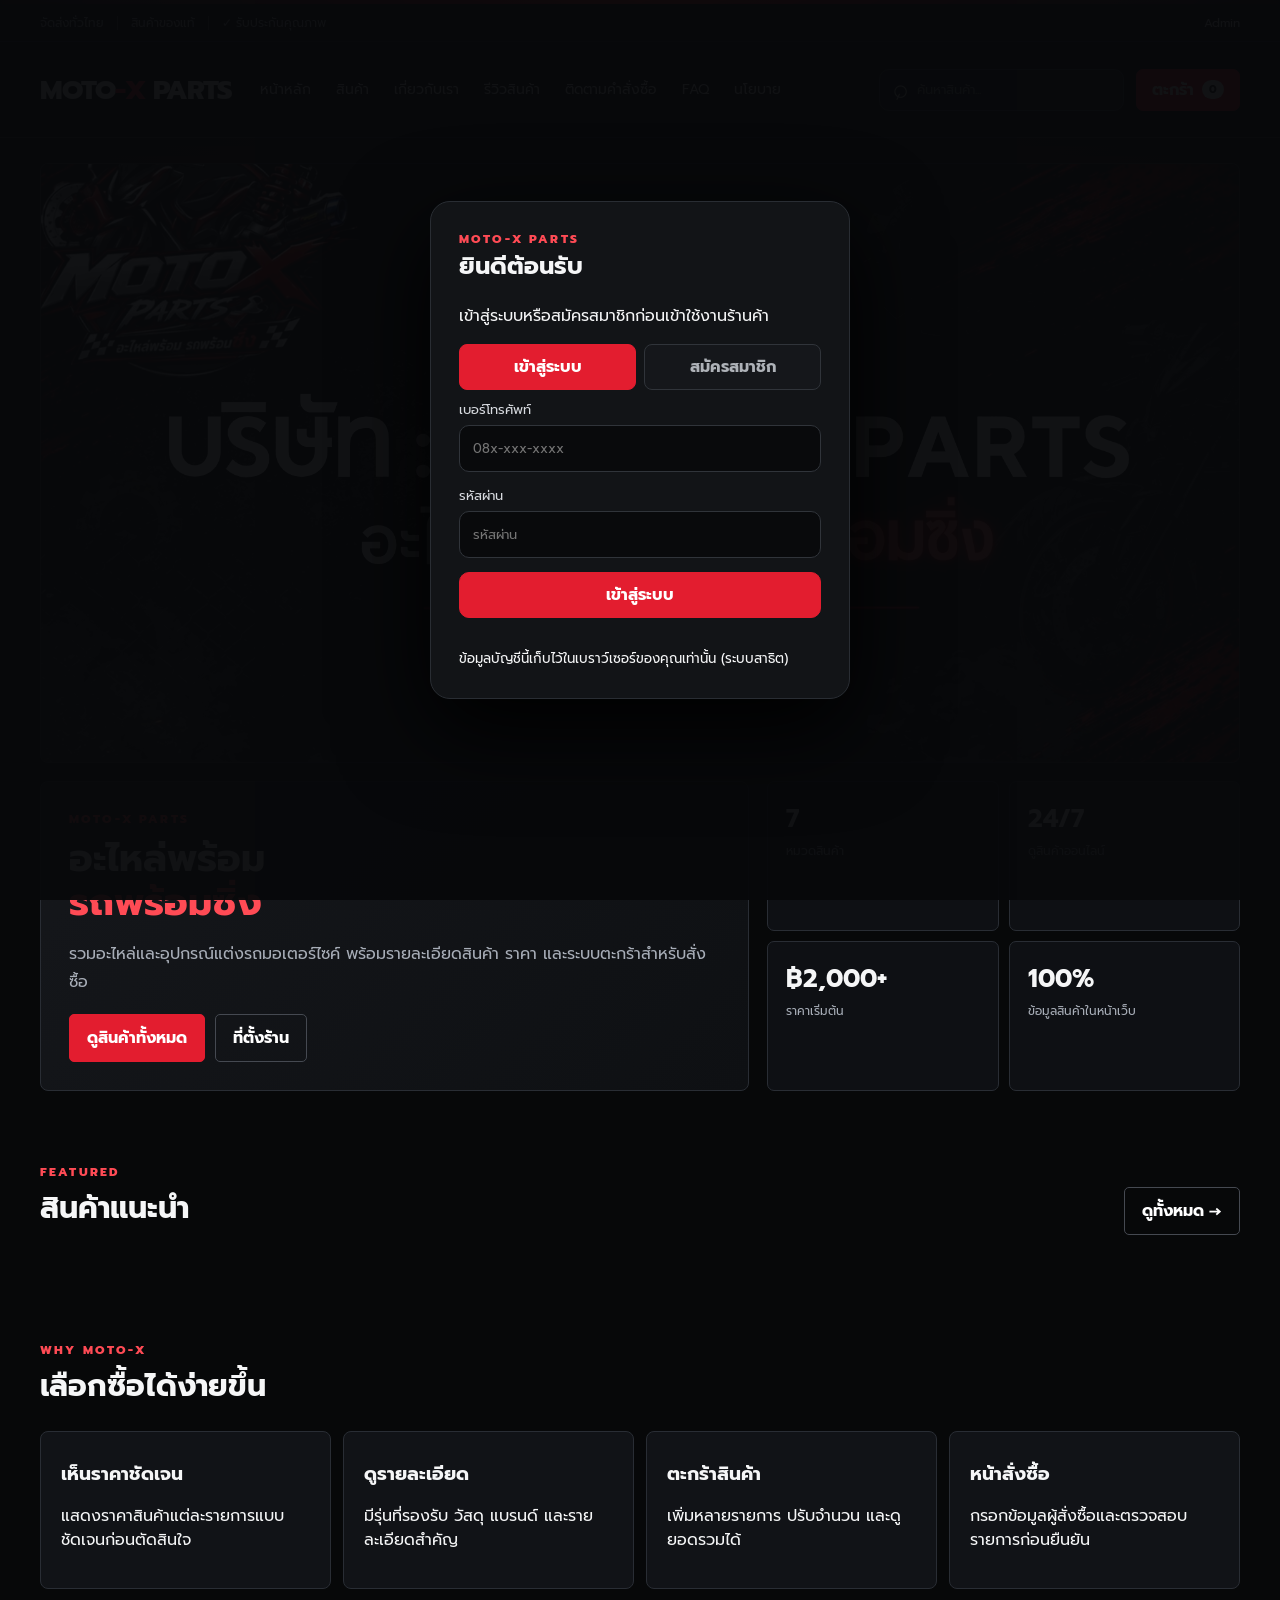
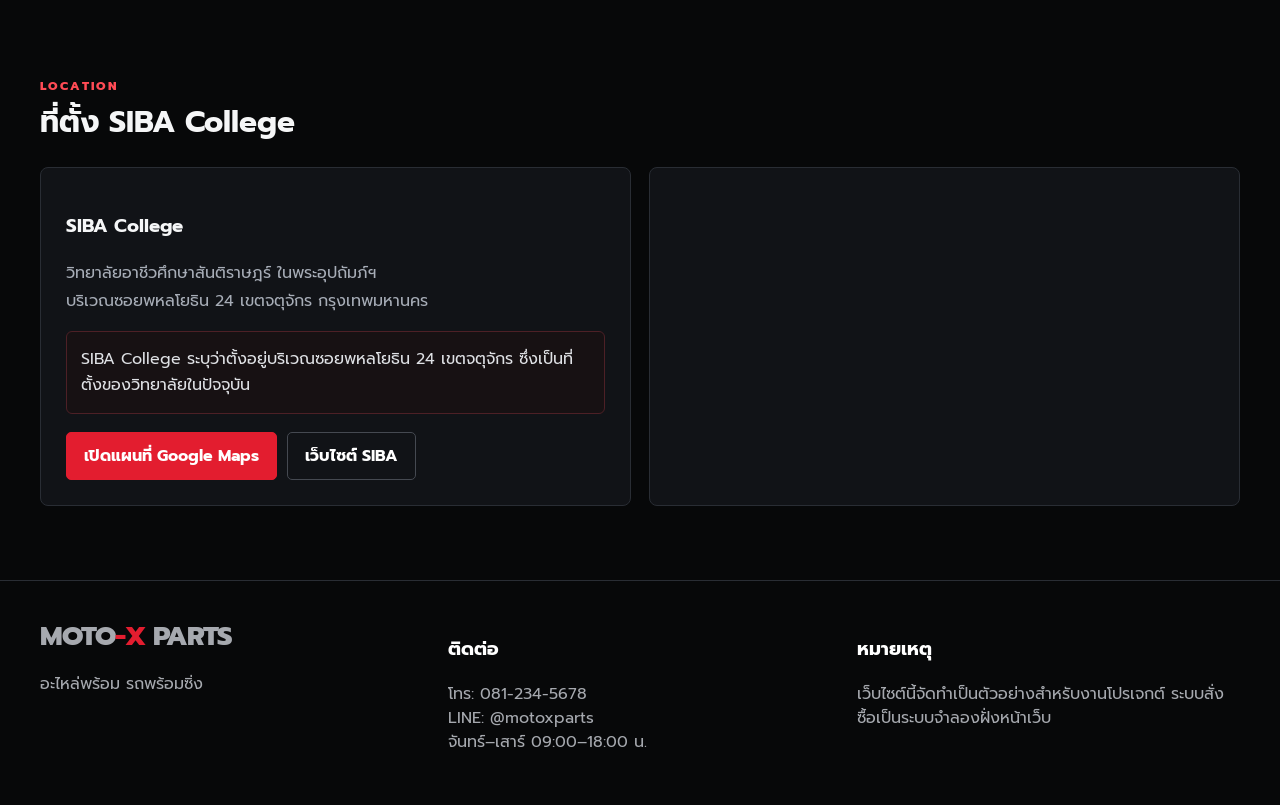
<file: index.html>
<!doctype html><html lang="th"><head><meta charset="utf-8"><meta name="viewport" content="width=device-width,initial-scale=1"><title>MOTO-X PARTS | อะไหล่พร้อม รถพร้อมซิ่ง</title><link rel="stylesheet" href="assets/style.css"></head><body><div class="topline"></div>
<header class="site-header">
  <div class="utility-bar">
    <div class="utility-inner">
      <div class="utility-links">
        <span> จัดส่งทั่วไทย</span><i></i><span> สินค้าของแท้</span><i></i><span>✓ รับประกันคุณภาพ</span>
      </div>
      <div class="utility-account"><span id="customerChip"></span><a href="admin.html" class="utility-admin">Admin</a></div>
    </div>
  </div>
  <div class="main-header">
    <div class="head">
      <a class="brand" href="index.html">MOTO<span>-X</span> PARTS</a>
      <input type="checkbox" id="navToggle" class="nav-toggle">
      <label for="navToggle" class="nav-burger" aria-label="เปิดเมนู">☰</label>
      <nav class="nav">
        <a href="index.html">หน้าหลัก</a>
        <a href="products.html">สินค้า</a>
        <a href="about.html">เกี่ยวกับเรา</a>
        <a href="product.html?id=">รีวิวสินค้า</a>
        <a href="track.html">ติดตามคำสั่งซื้อ</a>
        <a href="faq.html">FAQ</a>
        <a href="faq.html#policy">นโยบาย</a>
      </nav>
      <div class="header-actions">
        <div class="header-search"><span>⌕</span><input id="headerSearch" type="search" placeholder="ค้นหาสินค้า..." aria-label="ค้นหาสินค้า"></div>
        <a class="btn cart-link" data-open-cart href="cart.html"> <span class="cart-label">ตะกร้า</span> <span class="cart-count" data-cart-count>0</span></a>
      </div>
    </div>
  </div>
</header><main><section class="hero"><div class="wrap"><img src="assets/banner.jpg" alt="MOTO-X PARTS Banner"><div class="hero-copy"><div class="hero-card"><div class="eyebrow">MOTO-X PARTS</div><h1 class="title">อะไหล่พร้อม<br><span style="color:var(--red2)">รถพร้อมซิ่ง</span></h1><p class="desc">รวมอะไหล่และอุปกรณ์แต่งรถมอเตอร์ไซค์ พร้อมรายละเอียดสินค้า ราคา และระบบตะกร้าสำหรับสั่งซื้อ</p><div class="hero-actions"><a class="btn" href="products.html">ดูสินค้าทั้งหมด</a><a class="btn ghost" href="#location"> ที่ตั้งร้าน</a></div></div><div class="quick-stats"><div class="stat"><b>7</b><span>หมวดสินค้า</span></div><div class="stat"><b>24/7</b><span>ดูสินค้าออนไลน์</span></div><div class="stat"><b>฿2,000+</b><span>ราคาเริ่มต้น</span></div><div class="stat"><b>100%</b><span>ข้อมูลสินค้าในหน้าเว็บ</span></div></div></div></div></section><section class="section"><div class="wrap"><div class="section-head"><div><div class="eyebrow">FEATURED</div><h2>สินค้าแนะนำ</h2></div><a class="btn ghost" href="products.html">ดูทั้งหมด →</a></div><div id="featured" class="grid"></div></div></section><section class="section"><div class="wrap"><div class="section-head"><div><div class="eyebrow">WHY MOTO-X</div><h2>เลือกซื้อได้ง่ายขึ้น</h2></div></div><div class="features"><div class="feature"><div class="icon"></div><h3>เห็นราคาชัดเจน</h3><p>แสดงราคาสินค้าแต่ละรายการแบบชัดเจนก่อนตัดสินใจ</p></div><div class="feature"><div class="icon"></div><h3>ดูรายละเอียด</h3><p>มีรุ่นที่รองรับ วัสดุ แบรนด์ และรายละเอียดสำคัญ</p></div><div class="feature"><div class="icon"></div><h3>ตะกร้าสินค้า</h3><p>เพิ่มหลายรายการ ปรับจำนวน และดูยอดรวมได้</p></div><div class="feature"><div class="icon"></div><h3>หน้าสั่งซื้อ</h3><p>กรอกข้อมูลผู้สั่งซื้อและตรวจสอบรายการก่อนยืนยัน</p></div></div></div></section><section id="location" class="section"><div class="wrap"><div class="section-head"><div><div class="eyebrow">LOCATION</div><h2>ที่ตั้ง SIBA College</h2></div></div><div class="location"><div class="location-card"><h3>SIBA College</h3><p class="desc">วิทยาลัยอาชีวศึกษาสันติราษฎร์ ในพระอุปถัมภ์ฯ<br>บริเวณซอยพหลโยธิน 24 เขตจตุจักร กรุงเทพมหานคร</p><div class="notice"> SIBA College ระบุว่าตั้งอยู่บริเวณซอยพหลโยธิน 24 เขตจตุจักร ซึ่งเป็นที่ตั้งของวิทยาลัยในปัจจุบัน</div><div class="hero-actions"><a class="btn" target="_blank" href="https://www.google.com/maps/search/?api=1&query=SIBA+College+Phahonyothin+24+Bangkok">เปิดแผนที่ Google Maps</a><a class="btn ghost" href="https://www.siba.ac.th/" target="_blank">เว็บไซต์ SIBA</a></div></div><div class="map-card"><iframe loading="lazy" src="https://www.google.com/maps?q=SIBA%20College%20Phahonyothin%2024%20Bangkok&output=embed"></iframe></div></div></div></section></main><footer class="footer"><div class="wrap footergrid"><div><div class="brand">MOTO<span>-X</span> PARTS</div><p>อะไหล่พร้อม รถพร้อมซิ่ง</p></div><div><h3>ติดต่อ</h3><p>โทร: 081-234-5678<br>LINE: @motoxparts<br>จันทร์–เสาร์ 09:00–18:00 น.</p></div><div><h3>หมายเหตุ</h3><p>เว็บไซต์นี้จัดทำเป็นตัวอย่างสำหรับงานโปรเจกต์ ระบบสั่งซื้อเป็นระบบจำลองฝั่งหน้าเว็บ</p></div></div></footer><div id="drawerShade" class="drawer-shade"></div><aside id="drawer" class="drawer"><div class="drawer-head"><b> ตะกร้าของคุณ</b><button class="btn ghost" data-close-cart>ปิด</button></div><div id="drawerItems" class="drawer-items"></div><div class="drawer-foot"><div class="drawer-total"><span>รวม</span><span id="drawerTotal">฿0</span></div><a class="btn" style="width:100%" href="cart.html">ดูตะกร้า / สั่งซื้อ</a></div></aside><script src="assets/data.js"></script><script src="assets/app.js"></script></body></html>
</file>
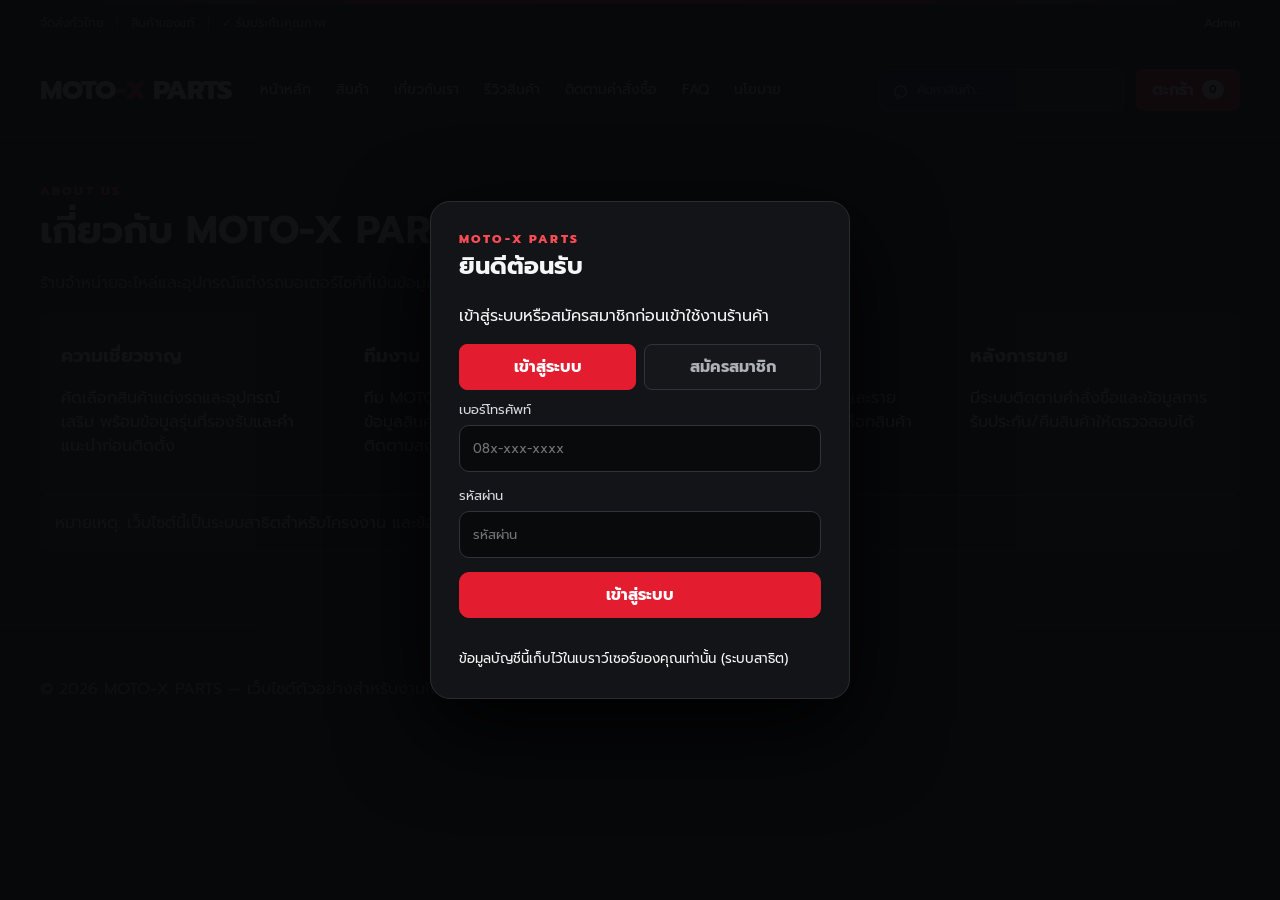
<file: about.html>
<!doctype html><html lang="th"><head><meta charset="utf-8"><meta name="viewport" content="width=device-width,initial-scale=1"><title>MOTO-X PARTS | เกี่ยวกับเรา</title><link rel="stylesheet" href="assets/style.css"></head><body><div class="topline"></div>
<header class="site-header">
  <div class="utility-bar">
    <div class="utility-inner">
      <div class="utility-links">
        <span> จัดส่งทั่วไทย</span><i></i><span> สินค้าของแท้</span><i></i><span>✓ รับประกันคุณภาพ</span>
      </div>
      <div class="utility-account"><span id="customerChip"></span><a href="admin.html" class="utility-admin">Admin</a></div>
    </div>
  </div>
  <div class="main-header">
    <div class="head">
      <a class="brand" href="index.html">MOTO<span>-X</span> PARTS</a>
      <input type="checkbox" id="navToggle" class="nav-toggle">
      <label for="navToggle" class="nav-burger" aria-label="เปิดเมนู">☰</label>
      <nav class="nav">
        <a href="index.html">หน้าหลัก</a>
        <a href="products.html">สินค้า</a>
        <a href="about.html">เกี่ยวกับเรา</a>
        <a href="product.html?id=">รีวิวสินค้า</a>
        <a href="track.html">ติดตามคำสั่งซื้อ</a>
        <a href="faq.html">FAQ</a>
        <a href="faq.html#policy">นโยบาย</a>
      </nav>
      <div class="header-actions">
        <div class="header-search"><span>⌕</span><input id="headerSearch" type="search" placeholder="ค้นหาสินค้า..." aria-label="ค้นหาสินค้า"></div>
        <a class="btn cart-link" data-open-cart href="cart.html"> <span class="cart-label">ตะกร้า</span> <span class="cart-count" data-cart-count>0</span></a>
      </div>
    </div>
  </div>
</header><main class="section"><div class="wrap"><div class="eyebrow">ABOUT US</div><h1 class="title">เกี่ยวกับ MOTO-X PARTS</h1><p class="desc">ร้านจำหน่ายอะไหล่และอุปกรณ์แต่งรถมอเตอร์ไซค์ที่เน้นข้อมูลสินค้า ราคา และการสั่งซื้อที่เข้าใจง่าย</p><div class="features"><div class="feature"><div class="icon"></div><h3>ความเชี่ยวชาญ</h3><p>คัดเลือกสินค้าแต่งรถและอุปกรณ์เสริม พร้อมข้อมูลรุ่นที่รองรับและคำแนะนำก่อนติดตั้ง</p></div><div class="feature"><div class="icon"></div><h3>ทีมงาน</h3><p>ทีม MOTO-X PARTS ดูแลตั้งแต่ข้อมูลสินค้า การรับออเดอร์ ไปจนถึงติดตามสถานะคำสั่งซื้อ</p></div><div class="feature"><div class="icon"></div><h3>บริการ</h3><p>ช่วยตรวจสอบรุ่นรถ ขนาด และรายละเอียดสินค้า เพื่อให้ลูกค้าเลือกสินค้าได้เหมาะสม</p></div><div class="feature"><div class="icon"></div><h3>หลังการขาย</h3><p>มีระบบติดตามคำสั่งซื้อและข้อมูลการรับประกัน/คืนสินค้าให้ตรวจสอบได้</p></div></div><div class="notice">หมายเหตุ: เว็บไซต์นี้เป็นระบบสาธิตสำหรับโครงงาน และข้อมูลการชำระเงินยังไม่เชื่อมต่อระบบเงินจริง</div></div></main><footer class="footer"><div class="wrap"><p>© 2026 MOTO-X PARTS — เว็บไซต์ตัวอย่างสำหรับงานโปรเจกต์</p></div></footer><script src="assets/data.js"></script><script src="assets/app.js"></script></body></html>
</file>
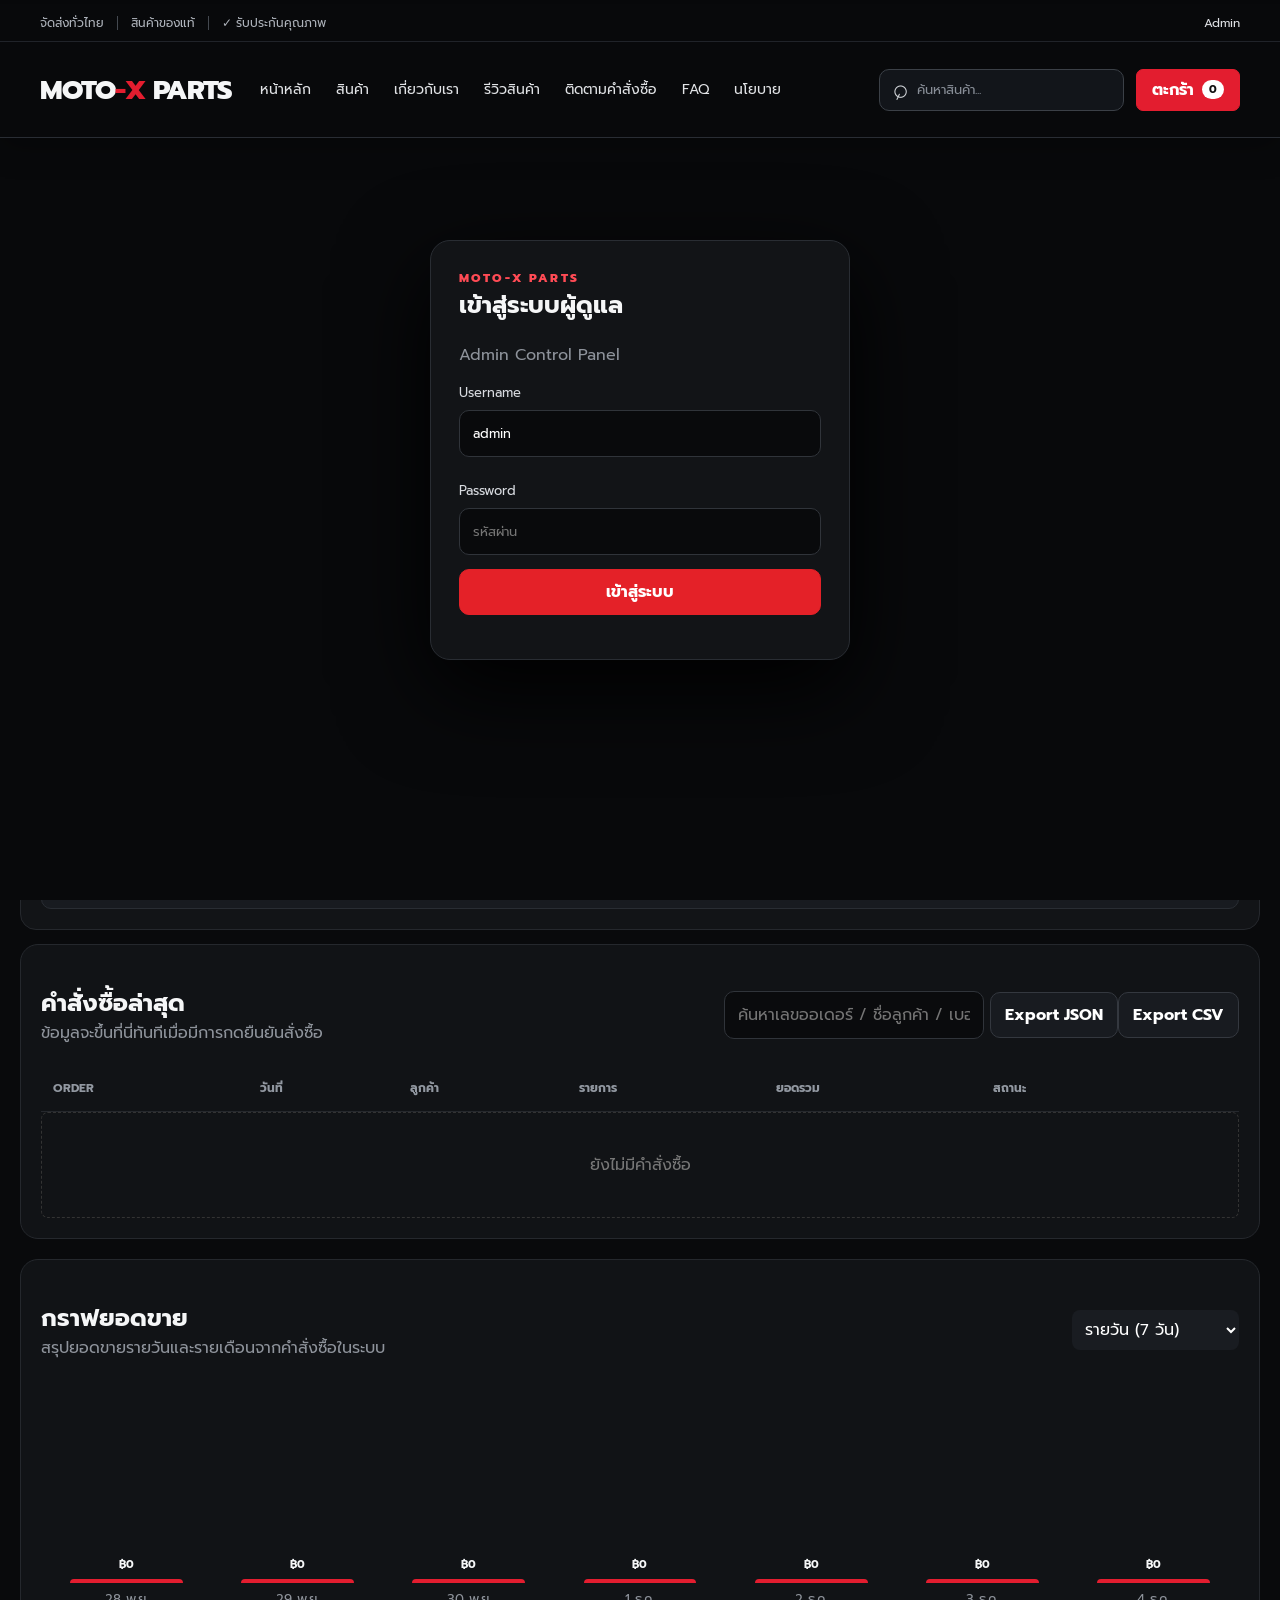
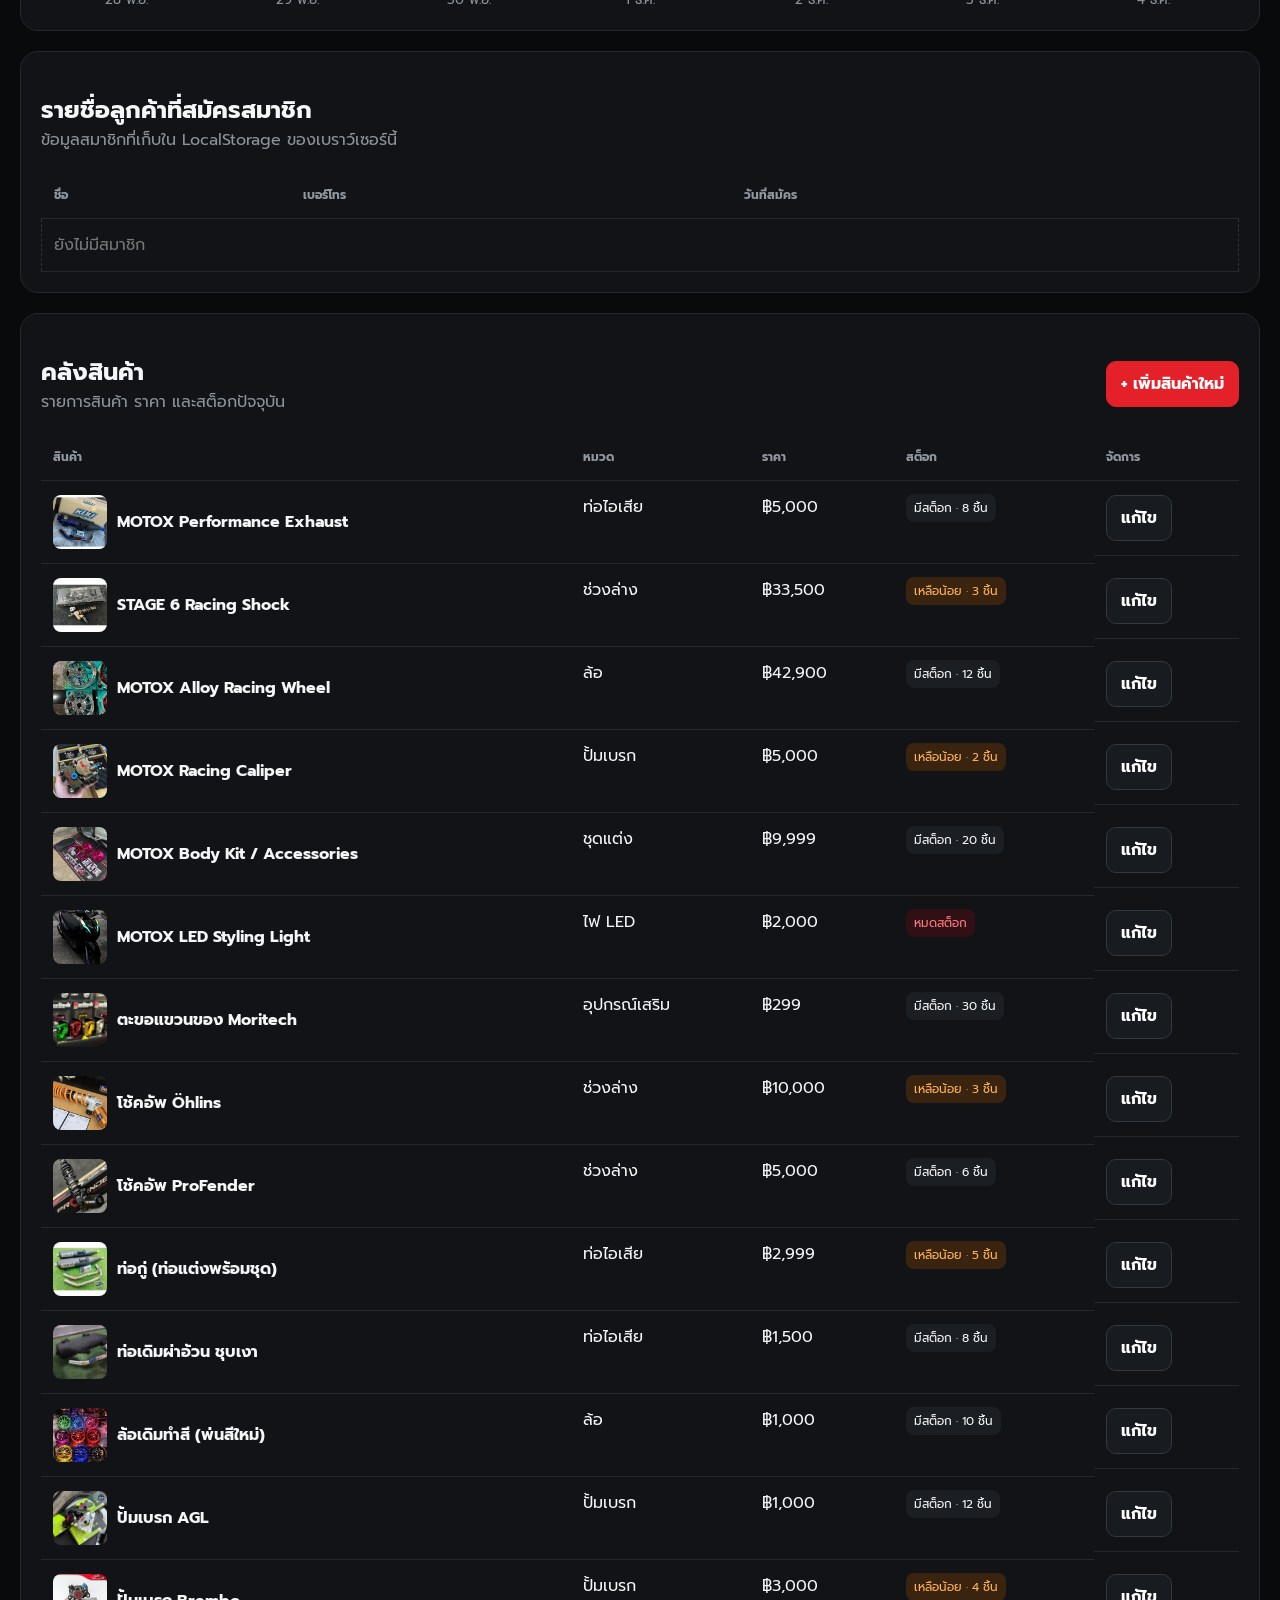
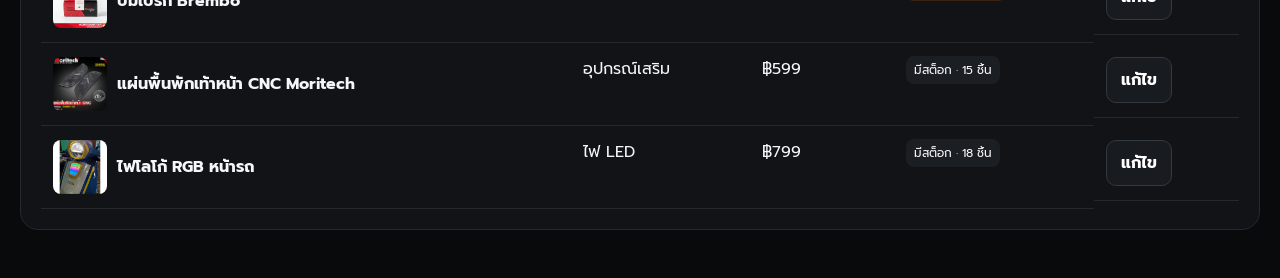
<file: admin.html>
<!doctype html><html lang="th"><head><meta charset="utf-8"><meta name="viewport" content="width=device-width,initial-scale=1"><title>MOTO-X PARTS | Admin Dashboard</title><link rel="stylesheet" href="assets/style.css"><style>
body{background:#090a0c}.admin{max-width:1400px;margin:auto;padding:28px 20px}.admin-head{display:flex;justify-content:space-between;align-items:center;gap:16px;margin-bottom:24px}.admin-title h1{margin:0;font-size:30px}.muted{color:#8e939b}.badge{display:inline-flex;padding:6px 10px;border-radius:99px;font-size:12px;font-weight:700;background:#192019;color:#75e08b}.cards{display:grid;grid-template-columns:repeat(4,1fr);gap:14px;margin-bottom:14px}.stat{background:#121417;border:1px solid #25282d;border-radius:16px;padding:20px}.stat .label{color:#9ba0a8;font-size:13px}.stat .num{font-size:30px;font-weight:800;margin-top:8px}.stat.warn .num{color:#ffb35c}.panel{background:#111316;border:1px solid #25282d;border-radius:18px;padding:20px;margin-bottom:20px}.toolbar{display:flex;gap:10px;flex-wrap:wrap;justify-content:space-between;align-items:center}.search{background:#0a0b0d;border:1px solid #30343a;color:#fff;border-radius:10px;padding:11px 13px;min-width:260px}.btn2{border:1px solid #34383f;background:#181b20;color:#fff;border-radius:10px;padding:10px 14px;cursor:pointer}.btn2.primary{background:#e42128;border-color:#e42128}.btn2.danger{background:#2a1215;border-color:#6b2525;color:#ff9a9a}.btn2:hover{filter:brightness(1.12)}.table-wrap{overflow:auto;margin-top:16px}.table{width:100%;border-collapse:collapse;min-width:900px}.table th,.table td{padding:14px 12px;border-bottom:1px solid #25282d;text-align:left;vertical-align:top}.table th{font-size:12px;color:#9298a1;text-transform:uppercase}.status{border:0;border-radius:8px;padding:7px 9px;background:#191c21;color:#fff}.status.pending{color:#ffd166}.status.processing{color:#7cc7ff}.status.done{color:#7ee787}.status.cancel{color:#ff7777}.pill{font-size:12px;padding:5px 8px;border-radius:8px;background:#1b1e23}.pill.low{background:#3a2410;color:#ffb35c}.pill.out{background:#301014;color:#ff7a81}.empty{padding:40px;text-align:center;color:#777}.warn-list{display:flex;flex-direction:column;gap:8px}.warn-row{display:flex;justify-content:space-between;align-items:center;background:#181b20;border:1px solid #292d33;border-radius:10px;padding:10px 14px;font-size:13px}.login{position:fixed;inset:0;background:#08090b;display:flex;align-items:center;justify-content:center;z-index:50}.login-box{width:min(420px,92%);background:#121417;border:1px solid #292d33;border-radius:20px;padding:28px;box-shadow:0 30px 90px #000}.login-box h2{margin-top:0}.login-box input{width:100%;box-sizing:border-box;margin:8px 0 14px;padding:13px;background:#090a0c;border:1px solid #30343a;color:white;border-radius:10px}.modal{position:fixed;inset:0;background:#000b;display:none;align-items:center;justify-content:center;padding:20px;z-index:40}.modal.show{display:flex}.modal-box{max-width:760px;width:100%;max-height:85vh;overflow:auto;background:#111316;border:1px solid #30343a;border-radius:18px;padding:24px}.detail-grid{display:grid;grid-template-columns:1fr 1fr;gap:12px}.detail{background:#181b20;border-radius:12px;padding:12px}.detail small{display:block;color:#858b94;margin-bottom:4px}.form-grid{display:grid;grid-template-columns:1fr 1fr;gap:12px;margin-top:14px}.form-grid label{font-size:13px;color:#d8dbe0;display:block}.form-grid input,.form-grid textarea{width:100%;box-sizing:border-box;margin-top:6px;padding:11px;background:#090a0c;border:1px solid #30343a;color:#fff;border-radius:8px}.form-grid .full{grid-column:1/-1}.product-table td img{width:54px;height:54px;object-fit:cover;border-radius:8px}@media(max-width:900px){.cards{grid-template-columns:repeat(2,1fr)}}@media(max-width:600px){.cards{grid-template-columns:1fr}.admin-head{align-items:flex-start;flex-direction:column}.detail-grid,.form-grid{grid-template-columns:1fr}.search{min-width:100%}}
</style></head><body>
<div id="login" class="login"><div class="login-box"><div class="eyebrow">MOTO-X PARTS</div><h2>เข้าสู่ระบบผู้ดูแล</h2><p class="muted">Admin Control Panel</p><label>Username<input id="user" value="admin"></label><label>Password<input id="pass" type="password" placeholder="รหัสผ่าน"></label><button class="btn2 primary" style="width:100%" onclick="login()">เข้าสู่ระบบ</button><p id="loginMsg" style="color:#ff7777"></p></div></div>
<div class="topline"></div><header class="site-header"><div class="utility-bar"><div class="utility-inner"><div class="utility-links"><span> จัดส่งทั่วไทย</span><i></i><span> สินค้าของแท้</span><i></i><span>✓ รับประกันคุณภาพ</span></div><div class="utility-account"><span id="customerChip"></span><a href="admin.html" class="utility-admin">Admin</a></div></div></div><div class="main-header"><div class="head"><a class="brand" href="index.html">MOTO<span>-X</span> PARTS</a><input type="checkbox" id="navToggle" class="nav-toggle"><label for="navToggle" class="nav-burger" aria-label="เปิดเมนู">☰</label><nav class="nav"><a href="index.html">หน้าหลัก</a><a href="products.html">สินค้า</a><a href="about.html">เกี่ยวกับเรา</a><a href="products.html">รีวิวสินค้า</a><a href="track.html">ติดตามคำสั่งซื้อ</a><a href="faq.html">FAQ</a><a href="faq.html#policy">นโยบาย</a></nav><div class="header-actions"><div class="header-search"><span>⌕</span><input id="headerSearch" type="search" placeholder="ค้นหาสินค้า..." aria-label="ค้นหาสินค้า"></div><a class="btn cart-link" data-open-cart href="cart.html"> <span class="cart-label">ตะกร้า</span> <span class="cart-count" data-cart-count>0</span></a></div></div></div></header>
<main class="admin"><div class="admin-head"><div class="admin-title"><div class="eyebrow">ADMIN CONTROL PANEL</div><h1>ศูนย์จัดการ MOTO-X PARTS</h1><p class="muted">จัดการคำสั่งซื้อ สินค้า และข้อมูลการขายจากระบบเว็บไซต์</p></div><div><span class="badge">● SYSTEM ONLINE</span> <button class="btn2" onclick="logout()">ออกจากระบบ</button></div></div>
<section class="cards"><div class="stat"><div class="label">คำสั่งซื้อทั้งหมด</div><div class="num" id="ordersN">0</div></div><div class="stat"><div class="label">ยอดขายรวม</div><div class="num" id="salesN">฿0</div></div><div class="stat"><div class="label">ลูกค้า</div><div class="num" id="customersN">0</div></div><div class="stat"><div class="label">สินค้าในระบบ</div><div class="num" id="productsN">0</div></div></section>
<section class="cards" style="grid-template-columns:1fr"><div class="stat warn"><div class="label">⚠ สินค้าใกล้หมด / หมดสต็อก</div><div class="num" id="lowStockN">0</div><div id="lowStockList" class="warn-list" style="margin-top:12px"></div></div></section>
<section class="panel"><div class="toolbar"><div><h2 style="margin:0">คำสั่งซื้อล่าสุด</h2><span class="muted">ข้อมูลจะขึ้นที่นี่ทันทีเมื่อมีการกดยืนยันสั่งซื้อ</span></div><div><input class="search" id="search" placeholder="ค้นหาเลขออเดอร์ / ชื่อลูกค้า / เบอร์โทร" oninput="renderOrders()"> <button class="btn2" onclick="exportJSON()">Export JSON</button><button class="btn2" onclick="exportCSV()">Export CSV</button></div></div><div class="table-wrap"><table class="table"><thead><tr><th>Order</th><th>วันที่</th><th>ลูกค้า</th><th>รายการ</th><th>ยอดรวม</th><th>สถานะ</th><th></th></tr></thead><tbody id="orders"></tbody></table></div><div id="empty" class="empty" style="display:none">ยังไม่มีคำสั่งซื้อ</div></section>
<section class="panel"><div class="toolbar"><div><h2 style="margin:0"> กราฟยอดขาย</h2><span class="muted">สรุปยอดขายรายวันและรายเดือนจากคำสั่งซื้อในระบบ</span></div><select id="chartMode" class="status" onchange="renderChart()"><option value="day">รายวัน (7 วัน)</option><option value="month">รายเดือน (6 เดือน)</option></select></div><div id="salesChart" style="display:flex;align-items:flex-end;gap:10px;height:230px;padding:20px 5px 0"></div></section>
<section class="panel"><div class="toolbar"><div><h2 style="margin:0"> รายชื่อลูกค้าที่สมัครสมาชิก</h2><span class="muted">ข้อมูลสมาชิกที่เก็บใน LocalStorage ของเบราว์เซอร์นี้</span></div></div><div class="table-wrap"><table class="table"><thead><tr><th>ชื่อ</th><th>เบอร์โทร</th><th>วันที่สมัคร</th></tr></thead><tbody id="customers"></tbody></table></div></section><section class="panel"><div class="toolbar"><div><h2 style="margin:0">คลังสินค้า</h2><span class="muted">รายการสินค้า ราคา และสต็อกปัจจุบัน</span></div><button class="btn2 primary" onclick="openProductModal()">+ เพิ่มสินค้าใหม่</button></div><div class="table-wrap"><table class="table product-table"><thead><tr><th>สินค้า</th><th>หมวด</th><th>ราคา</th><th>สต็อก</th><th>จัดการ</th></tr></thead><tbody id="products"></tbody></table></div></section></main>
<div id="modal" class="modal"><div class="modal-box"><div style="display:flex;justify-content:space-between;gap:10px"><h2 id="modalTitle">รายละเอียดคำสั่งซื้อ</h2><button class="btn2" onclick="closeModal()">ปิด</button></div><div id="modalBody"></div></div></div>
<div id="productModal" class="modal"><div class="modal-box"><div style="display:flex;justify-content:space-between;gap:10px"><h2 id="pmTitle">เพิ่มสินค้าใหม่</h2><button class="btn2" onclick="closeProductModal()">ปิด</button></div>
<input type="hidden" id="pmId">
<div class="form-grid">
<label class="full">ชื่อสินค้า*<input id="pmName" placeholder="เช่น MOTOX Racing Grip"></label>
<label>หมวดหมู่<input id="pmCat" placeholder="เช่น อุปกรณ์แต่งรถ"></label>
<label>ราคา (บาท)<input id="pmPrice" type="number" min="0" placeholder="0"></label>
<label>จำนวนสต็อก<input id="pmQty" type="number" min="0" placeholder="0"></label>
<label class="full">รูปภาพหลายรูป (path คั่นด้วยเครื่องหมาย ,)<input id="pmImg" placeholder="assets/a.jpg,assets/b.jpg,assets/c.jpg"></label>
<label class="full">รายละเอียดสินค้า<textarea id="pmDesc" rows="3" placeholder="คำอธิบายสินค้า"></textarea></label>
</div>
<div style="display:flex;gap:10px;margin-top:16px"><button class="btn2 primary" style="flex:1" onclick="saveProductModal()">บันทึก</button><button class="btn2" onclick="closeProductModal()">ยกเลิก</button></div>
</div></div>
<script src="assets/data.js"></script><script>
const money=n=>'฿'+new Intl.NumberFormat('th-TH').format(n||0);const orders=()=>JSON.parse(localStorage.getItem('motox_orders')||'[]');
function login(){if(document.getElementById('user').value==='admin'&&document.getElementById('pass').value==='motox123'){sessionStorage.setItem('motox_admin','1');document.getElementById('login').style.display='none';draw()}else document.getElementById('loginMsg').textContent='Username หรือ Password ไม่ถูกต้อง'}
function logout(){sessionStorage.removeItem('motox_admin');location.reload()} if(sessionStorage.getItem('motox_admin')==='1')document.getElementById('login').style.display='none';
function statusClass(s){return s==='จัดส่งแล้ว'?'done':s==='กำลังจัดเตรียม'?'processing':s==='ยกเลิก'?'cancel':'pending'}
function printReceipt(no){
 const o=orders().find(x=>x.order_no===no);if(!o)return;
 const w=window.open('','_blank','width=800,height=900');w.document.write(`<html><head><title>ใบสั่งซื้อ ${o.order_no}</title><style>body{font-family:Arial,sans-serif;padding:30px;color:#111}h1{margin-bottom:5px}.line{display:flex;justify-content:space-between;padding:8px 0;border-bottom:1px solid #ddd}.total{font-size:22px;font-weight:bold;margin-top:18px;text-align:right}@media print{button{display:none}}</style></head><body><h1>MOTO-X PARTS</h1><p>ใบสั่งซื้อ: <b>${o.order_no}</b><br>วันที่: ${o.created_at||'-'}<br>ลูกค้า: ${o.customer?.name||'-'} / ${o.customer?.phone||'-'}</p><hr>${(o.items||[]).map(i=>`<div class="line"><span>${i.name} × ${i.qty}</span><b>${money(i.total)}</b></div>`).join('')}<div class="total">ยอดรวม ${money(o.total)}</div><p>สถานะ: ${o.status||'-'}</p><button onclick="print()">พิมพ์</button></body></html>`);w.document.close();w.focus();setTimeout(()=>w.print(),300)
}
function renderCustomers(){
 const cs=JSON.parse(localStorage.getItem('motox_customers')||'[]'),el=document.getElementById('customers');if(!el)return;
 el.innerHTML=cs.length?cs.map(c=>`<tr><td><b>${c.name||'-'}</b></td><td>${c.phone||'-'}</td><td>${c.created_at||'-'}</td></tr>`).join(''):'<tr><td colspan="3" class="empty">ยังไม่มีสมาชิก</td></tr>';
}
function renderChart(){
 const el=document.getElementById('salesChart');if(!el)return;const os=orders(),mode=document.getElementById('chartMode').value,now=new Date(),data=[];
 if(mode==='day'){for(let i=6;i>=0;i--){let d=new Date(now);d.setHours(0,0,0,0);d.setDate(now.getDate()-i);let key=d.toLocaleDateString('th-TH');data.push({label:d.toLocaleDateString('th-TH',{day:'numeric',month:'short'}),value:os.filter(o=>new Date(o.created_at).toLocaleDateString('th-TH')===key).reduce((s,o)=>s+(o.total||0),0)})}}
 else {for(let i=5;i>=0;i--){let d=new Date(now.getFullYear(),now.getMonth()-i,1);data.push({label:d.toLocaleDateString('th-TH',{month:'short',year:'2-digit'}),value:os.filter(o=>{let x=new Date(o.created_at);return x.getFullYear()===d.getFullYear()&&x.getMonth()===d.getMonth()}).reduce((s,o)=>s+(o.total||0),0)})}}
 const max=Math.max(...data.map(x=>x.value),1);el.innerHTML=data.map(x=>`<div style="flex:1;height:100%;display:flex;flex-direction:column;justify-content:flex-end;align-items:center;gap:6px"><b style="font-size:11px">฿${fmt(x.value)}</b><div style="width:70%;height:${Math.max(4,x.value/max*160)}px;background:var(--red);border-radius:6px 6px 0 0"></div><small class="muted">${x.label}</small></div>`).join('');
}
function renderOrders(){const q=(document.getElementById('search').value||'').toLowerCase();const os=orders().filter(o=>JSON.stringify(o).toLowerCase().includes(q));document.getElementById('empty').style.display=os.length?'none':'block';document.getElementById('orders').innerHTML=os.map(o=>`<tr><td><b>${o.order_no}</b></td><td>${o.created_at||'-'}</td><td><b>${o.customer?.name||'-'}</b><br><span class="muted">${o.customer?.phone||''}</span></td><td>${(o.items||[]).map(i=>`${i.name} × ${i.qty}`).join('<br>')}</td><td><b>${money(o.total)}</b></td><td><select class="status ${statusClass(o.status)}" onchange="changeStatus('${o.order_no}',this.value)"><option ${o.status==='รอดำเนินการ'?'selected':''}>รอดำเนินการ</option><option ${o.status==='กำลังจัดเตรียม'?'selected':''}>กำลังจัดเตรียม</option><option ${o.status==='จัดส่งแล้ว'?'selected':''}>จัดส่งแล้ว</option><option ${o.status==='ยกเลิก'?'selected':''}>ยกเลิก</option></select></td><td style="display:flex;gap:6px;flex-wrap:wrap"><button class="btn2" onclick="viewOrder('${o.order_no}')">ดูรายละเอียด</button><button class="btn2" onclick="printReceipt('${o.order_no}')">พิมพ์ใบเสร็จ</button><button class="btn2 danger" onclick="deleteOrder('${o.order_no}')">ลบ</button></td></tr>`).join('')}
function changeStatus(no,status){let os=orders();const i=os.findIndex(o=>o.order_no===no);if(i>=0){os[i].status=status;localStorage.setItem('motox_orders',JSON.stringify(os));renderOrders()}}
function deleteOrder(no){if(!confirm('ต้องการลบคำสั่งซื้อ '+no+' ใช่หรือไม่? การลบนี้ไม่สามารถย้อนกลับได้')) return;const os=orders().filter(o=>o.order_no!==no);localStorage.setItem('motox_orders',JSON.stringify(os));draw()}
function viewOrder(no){const o=orders().find(x=>x.order_no===no);if(!o)return;document.getElementById('modalTitle').textContent='คำสั่งซื้อ '+o.order_no;document.getElementById('modalBody').innerHTML=`<div class="detail-grid"><div class="detail"><small>ลูกค้า</small>${o.customer?.name||'-'}</div><div class="detail"><small>โทรศัพท์</small>${o.customer?.phone||'-'}</div><div class="detail"><small>อีเมล</small>${o.customer?.email||'-'}</div><div class="detail"><small>วิธีรับสินค้า</small>${o.delivery||'-'}</div><div class="detail"><small>การชำระเงิน</small>${o.payment||'-'}</div><div class="detail"><small>วันที่</small>${o.created_at||'-'}</div></div><div class="detail" style="margin-top:12px"><small>ที่อยู่</small>${o.address||'-'}</div><div class="detail" style="margin-top:12px"><small>สินค้า</small>${(o.items||[]).map(i=>`<div style="display:flex;justify-content:space-between;border-bottom:1px solid #2a2d32;padding:10px 0"><span>${i.name} × ${i.qty}</span><b>${money(i.total)}</b></div>`).join('')}<div style="display:flex;justify-content:space-between;padding-top:14px;font-size:20px"><b>ยอดรวม</b><b>${money(o.total)}</b></div></div><div class="detail" style="margin-top:12px"><small>หมายเหตุ</small>${o.note||'-'}</div>`;document.getElementById('modal').classList.add('show')}
function closeModal(){document.getElementById('modal').classList.remove('show')}
function stockPill(p){const q=p.qty??0;if(q<=0)return`<span class="pill out">หมดสต็อก</span>`;if(q<=LOW_STOCK_THRESHOLD)return`<span class="pill low">เหลือน้อย · ${q} ชิ้น</span>`;return`<span class="pill">มีสต็อก · ${q} ชิ้น</span>`}
function renderProducts(){document.getElementById('products').innerHTML=getAllProducts().map(p=>`<tr><td><div style="display:flex;gap:10px;align-items:center"><img src="${p.img}" onerror="this.style.display='none'"><b>${p.name}</b></div></td><td>${p.cat||'-'}</td><td>${money(p.price)}</td><td>${stockPill(p)}</td><td style="display:flex;gap:6px;flex-wrap:wrap"><button class="btn2" onclick="openProductModal('${p.id}')">แก้ไข</button>${isCustomProduct(p.id)?`<button class="btn2 danger" onclick="deleteProductAdmin('${p.id}')">ลบ</button>`:''}</td></tr>`).join('')}
function renderLowStock(){const list=getAllProducts().filter(p=>(p.qty??0)<=LOW_STOCK_THRESHOLD);document.getElementById('lowStockN').textContent=list.length;const el=document.getElementById('lowStockList');el.innerHTML=list.length?list.map(p=>`<div class="warn-row"><span>${p.name}</span>${stockPill(p)}</div>`).join(''):'<div class="muted" style="font-size:13px">ยังไม่มีสินค้าที่ใกล้หมดหรือหมดสต็อก</div>'}
function draw(){const os=orders();document.getElementById('ordersN').textContent=os.length;document.getElementById('salesN').textContent=money(os.reduce((s,o)=>s+(o.total||0),0));document.getElementById('customersN').textContent=new Set(os.map(o=>o.customer?.phone||o.customer?.email||o.customer?.name)).size;document.getElementById('productsN').textContent=getAllProducts().length;renderOrders();renderProducts();renderLowStock()}
function slugify(s){const base=s.toString().toLowerCase().trim().replace(/[^a-z0-9ก-๙]+/g,'-').replace(/(^-|-$)/g,'')||'product';let id='p-'+base,n=1;const all=getAllProducts();while(all.some(p=>p.id===id)){id='p-'+base+'-'+(++n)}return id}
function openProductModal(id){
  const editing=!!id;const p=editing?getAllProducts().find(x=>x.id===id):null;
  document.getElementById('pmTitle').textContent=editing?'แก้ไขสินค้า':'เพิ่มสินค้าใหม่';
  document.getElementById('pmId').value=editing?id:'';
  document.getElementById('pmName').value=p?.name||'';
  document.getElementById('pmCat').value=p?.cat||'';
  document.getElementById('pmPrice').value=p?.price??'';
  document.getElementById('pmQty').value=p?.qty??'';
  document.getElementById('pmImg').value=(p?.images||[p?.img]).filter(Boolean).join(',');
  document.getElementById('pmDesc').value=p?.desc||'';
  document.getElementById('productModal').classList.add('show');
}
function closeProductModal(){document.getElementById('productModal').classList.remove('show')}
function saveProductModal(){
  const id=document.getElementById('pmId').value;
  const name=document.getElementById('pmName').value.trim();
  const cat=document.getElementById('pmCat').value.trim();
  const price=+document.getElementById('pmPrice').value||0;
  const qty=Math.max(0,+document.getElementById('pmQty').value||0);
  const imgs=document.getElementById('pmImg').value.split(',').map(x=>x.trim()).filter(Boolean);const img=imgs[0]||'';
  const desc=document.getElementById('pmDesc').value.trim();
  if(!name){alert('กรุณากรอกชื่อสินค้า');return}
  if(id){
    if(isCustomProduct(id))updateCustomProduct(id,{name,cat,price,qty,img:img||undefined,images:imgs,desc});
    else saveProductOverride(id,{name,cat,price,qty,img:img||undefined,images:imgs,desc});
  }else{
    addCustomProduct({id:slugify(name),cat:cat||'อื่นๆ',name,price,qty,img:img||'assets/bodykit.png',desc,fit:'-',material:'-',brand:'MOTOX',stock:'เพิ่มโดยแอดมิน',warranty:'ตามเงื่อนไขร้าน',details:[],images:imgs});
  }
  closeProductModal();draw();
}
function deleteProductAdmin(id){if(!confirm('ต้องการลบสินค้านี้ใช่หรือไม่?'))return;deleteCustomProduct(id);draw()}
function download(name,text,type){const a=document.createElement('a');a.href=URL.createObjectURL(new Blob([text],{type}));a.download=name;a.click()}
function exportJSON(){download('motox-orders.json',JSON.stringify(orders(),null,2),'application/json')}
function exportCSV(){const rows=[['Order','Date','Customer','Phone','Total','Status'],...orders().map(o=>[o.order_no,o.created_at,o.customer?.name||'',o.customer?.phone||'',o.total||0,o.status||''])];download('motox-orders.csv',rows.map(r=>r.map(v=>'"'+String(v).replaceAll('"','""')+'"').join(',')).join('\n'),'text/csv;charset=utf-8')}
renderCustomers();renderChart();draw();
</script></body></html>
</file>
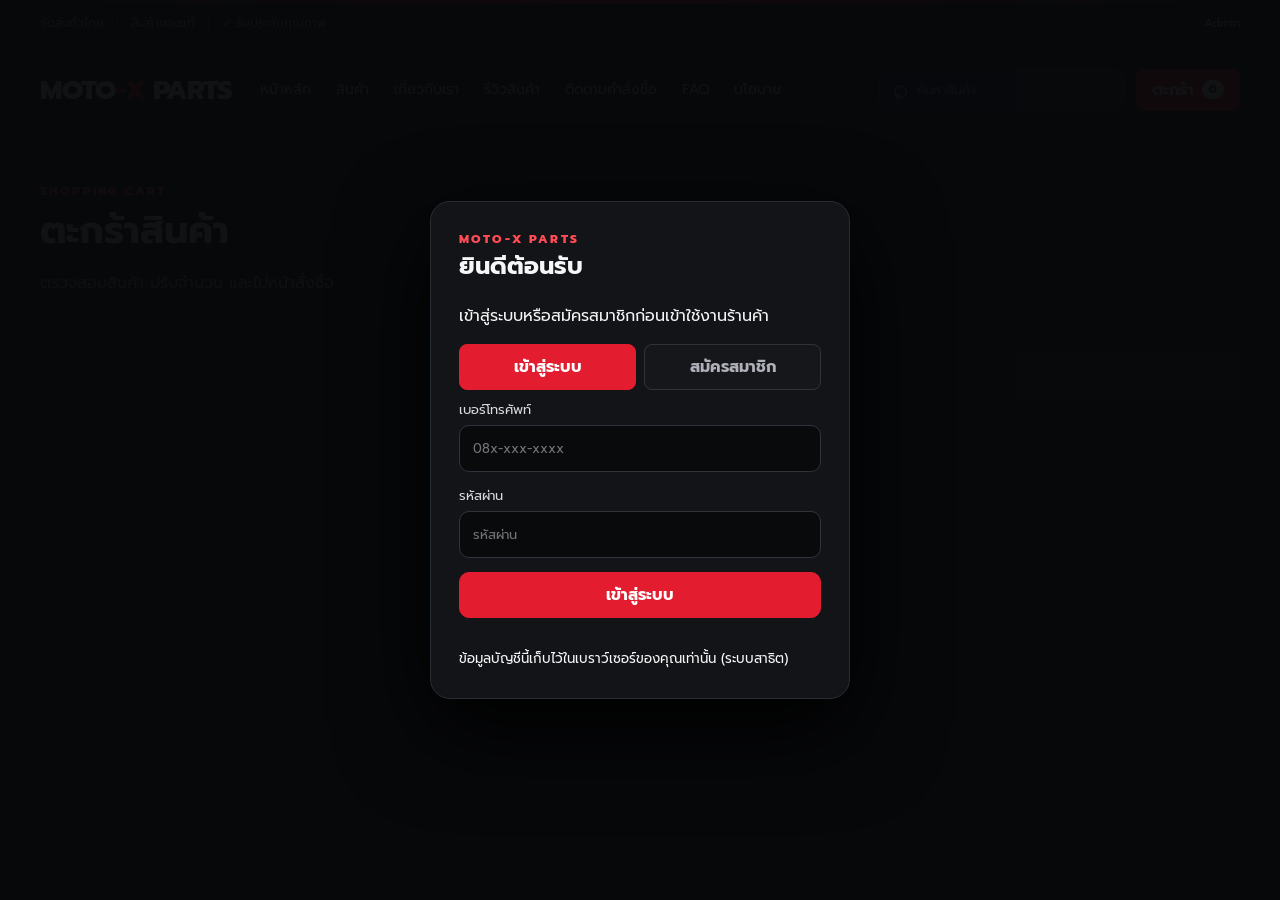
<file: cart.html>
<!doctype html><html lang="th"><head><meta charset="utf-8"><meta name="viewport" content="width=device-width,initial-scale=1"><title>MOTO-X PARTS | ตะกร้า</title><link rel="stylesheet" href="assets/style.css"></head><body><div class="topline"></div>
<header class="site-header">
  <div class="utility-bar">
    <div class="utility-inner">
      <div class="utility-links">
        <span> จัดส่งทั่วไทย</span><i></i><span> สินค้าของแท้</span><i></i><span>✓ รับประกันคุณภาพ</span>
      </div>
      <div class="utility-account"><span id="customerChip"></span><a href="admin.html" class="utility-admin">Admin</a></div>
    </div>
  </div>
  <div class="main-header">
    <div class="head">
      <a class="brand" href="index.html">MOTO<span>-X</span> PARTS</a>
      <input type="checkbox" id="navToggle" class="nav-toggle">
      <label for="navToggle" class="nav-burger" aria-label="เปิดเมนู">☰</label>
      <nav class="nav">
        <a href="index.html">หน้าหลัก</a>
        <a href="products.html">สินค้า</a>
        <a href="about.html">เกี่ยวกับเรา</a>
        <a href="product.html?id=">รีวิวสินค้า</a>
        <a href="track.html">ติดตามคำสั่งซื้อ</a>
        <a href="faq.html">FAQ</a>
        <a href="faq.html#policy">นโยบาย</a>
      </nav>
      <div class="header-actions">
        <div class="header-search"><span>⌕</span><input id="headerSearch" type="search" placeholder="ค้นหาสินค้า..." aria-label="ค้นหาสินค้า"></div>
        <a class="btn cart-link" data-open-cart href="cart.html"> <span class="cart-label">ตะกร้า</span> <span class="cart-count" data-cart-count>0</span></a>
      </div>
    </div>
  </div>
</header><main class="section"><div class="wrap"><div class="eyebrow">SHOPPING CART</div><h1 class="title">ตะกร้าสินค้า</h1><p class="desc">ตรวจสอบสินค้า ปรับจำนวน และไปหน้าสั่งซื้อ</p><div class="cart-layout"><div id="cartItems"></div><aside id="cartSummary" class="summary"></aside></div></div></main><div id="drawerShade" class="drawer-shade"></div><aside id="drawer" class="drawer"><div class="drawer-head"><b> ตะกร้าของคุณ</b><button class="btn ghost" data-close-cart>ปิด</button></div><div id="drawerItems" class="drawer-items"></div><div class="drawer-foot"><div class="drawer-total"><span>รวม</span><span id="drawerTotal">฿0</span></div><a class="btn" style="width:100%" href="checkout.html">ไปหน้าสั่งซื้อ</a></div></aside><script src="assets/data.js"></script><script src="assets/app.js"></script></body></html>
</file>
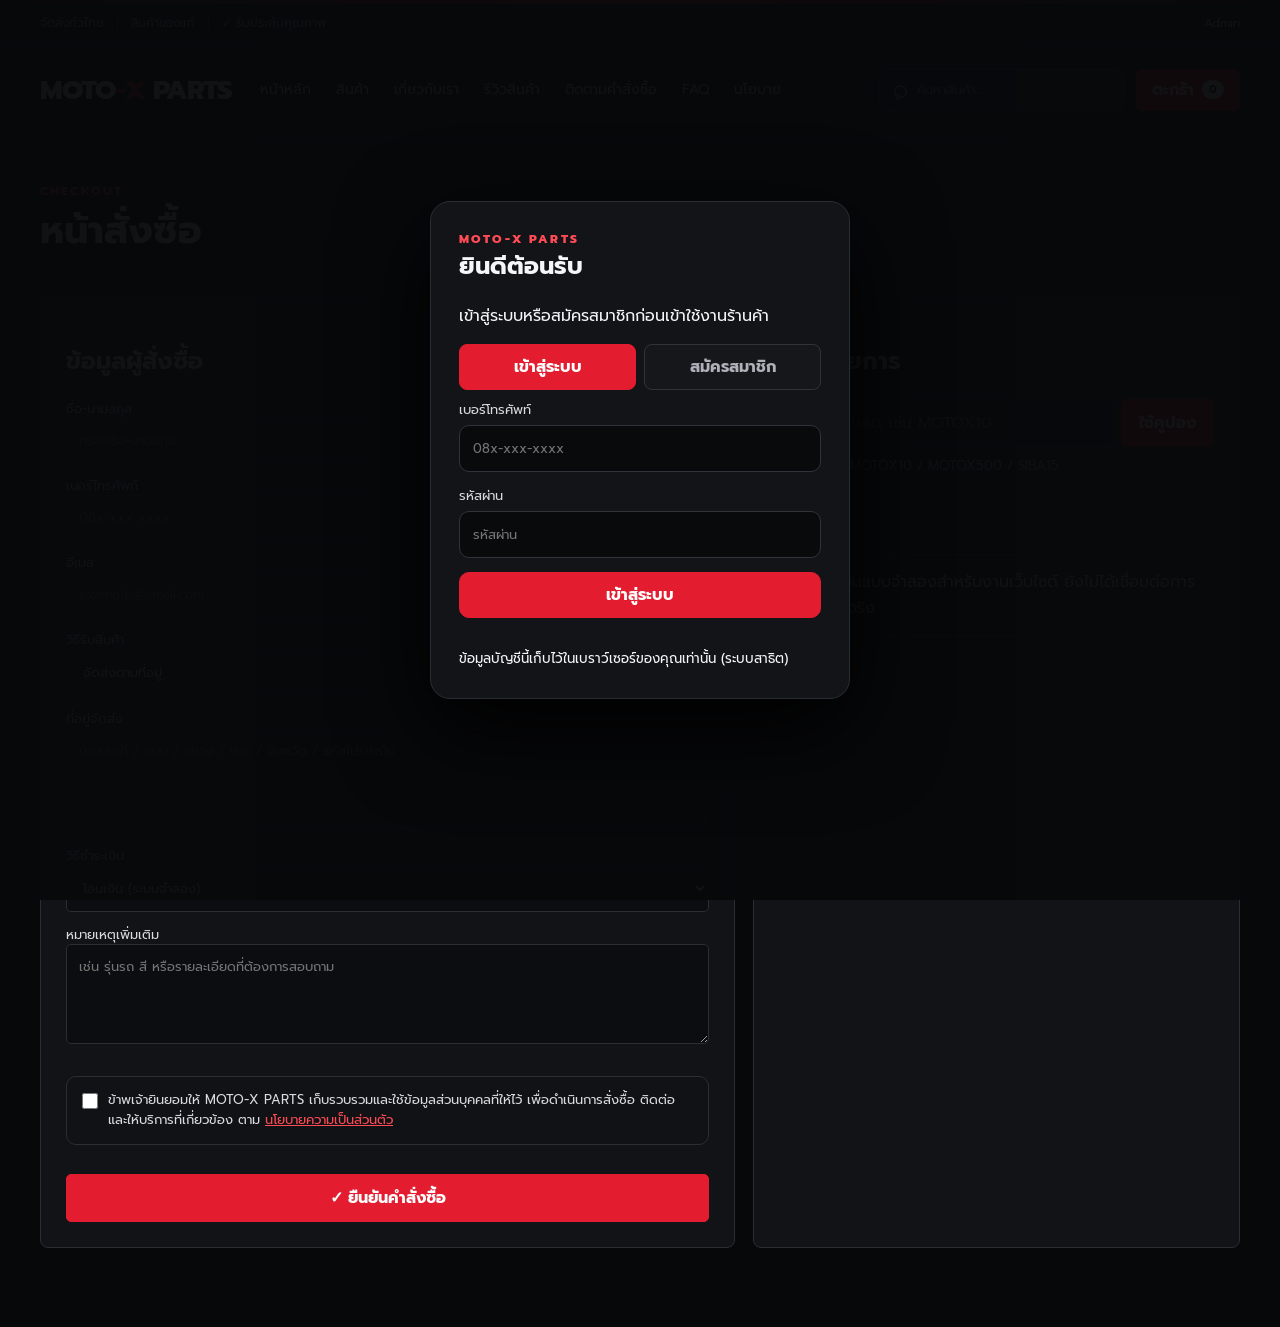
<file: checkout.html>
<!doctype html><html lang="th"><head><meta charset="utf-8"><meta name="viewport" content="width=device-width,initial-scale=1"><title>MOTO-X PARTS | สั่งซื้อ</title><link rel="stylesheet" href="assets/style.css"></head><body><div class="topline"></div>
<header class="site-header">
  <div class="utility-bar">
    <div class="utility-inner">
      <div class="utility-links">
        <span> จัดส่งทั่วไทย</span><i></i><span> สินค้าของแท้</span><i></i><span>✓ รับประกันคุณภาพ</span>
      </div>
      <div class="utility-account"><span id="customerChip"></span><a href="admin.html" class="utility-admin">Admin</a></div>
    </div>
  </div>
  <div class="main-header">
    <div class="head">
      <a class="brand" href="index.html">MOTO<span>-X</span> PARTS</a>
      <input type="checkbox" id="navToggle" class="nav-toggle">
      <label for="navToggle" class="nav-burger" aria-label="เปิดเมนู">☰</label>
      <nav class="nav">
        <a href="index.html">หน้าหลัก</a>
        <a href="products.html">สินค้า</a>
        <a href="about.html">เกี่ยวกับเรา</a>
        <a href="product.html?id=">รีวิวสินค้า</a>
        <a href="track.html">ติดตามคำสั่งซื้อ</a>
        <a href="faq.html">FAQ</a>
        <a href="faq.html#policy">นโยบาย</a>
      </nav>
      <div class="header-actions">
        <div class="header-search"><span>⌕</span><input id="headerSearch" type="search" placeholder="ค้นหาสินค้า..." aria-label="ค้นหาสินค้า"></div>
        <a class="btn cart-link" data-open-cart href="cart.html"> <span class="cart-label">ตะกร้า</span> <span class="cart-count" data-cart-count>0</span></a>
      </div>
    </div>
  </div>
</header><main class="section"><div class="wrap"><div class="eyebrow">CHECKOUT</div><h1 class="title">หน้าสั่งซื้อ</h1><div class="checkout"><section class="formbox"><h2>ข้อมูลผู้สั่งซื้อ</h2><form id="checkoutForm" class="form"><label>ชื่อ-นามสกุล<input required name="name" placeholder="กรอกชื่อ-นามสกุล"></label><label>เบอร์โทรศัพท์<input required name="phone" type="tel" placeholder="08x-xxx-xxxx"></label><label>อีเมล<input name="email" type="email" placeholder="example@email.com"></label><label>วิธีรับสินค้า<select name="delivery"><option>จัดส่งตามที่อยู่</option><option>รับสินค้าที่จุดนัดหมาย SIBA College</option></select></label><label>ที่อยู่จัดส่ง<textarea name="address" placeholder="บ้านเลขที่ / ถนน / แขวง / เขต / จังหวัด / รหัสไปรษณีย์"></textarea></label><label>วิธีชำระเงิน<select name="payment"><option>โอนเงิน (ระบบจำลอง)</option><option>เก็บเงินปลายทาง (ระบบจำลอง)</option></select></label><label>หมายเหตุเพิ่มเติม<textarea name="note" placeholder="เช่น รุ่นรถ สี หรือรายละเอียดที่ต้องการสอบถาม"></textarea></label><div class="privacy-consent"><label class="consent-label"><input type="checkbox" id="privacyConsent" name="privacyConsent" required><span>ข้าพเจ้ายินยอมให้ MOTO-X PARTS เก็บรวบรวมและใช้ข้อมูลส่วนบุคคลที่ให้ไว้ เพื่อดำเนินการสั่งซื้อ ติดต่อ และให้บริการที่เกี่ยวข้อง ตาม <a href="faq.html#privacy" target="_blank">นโยบายความเป็นส่วนตัว</a></span></label></div><button class="btn" type="submit">✓ ยืนยันคำสั่งซื้อ</button></form><div id="success" class="success" style="margin-top:15px">สั่งซื้อสำเร็จในระบบสาธิต <br>เลขที่คำสั่งซื้อ: <b id="orderNo"></b><br>โปรดเก็บเลขนี้ไว้สำหรับอ้างอิง</div></section><aside class="orderbox"><h2>สรุปรายการ</h2><div id="orderList"></div><div class="coupon-box"><input id="couponCode" placeholder="ใส่โค้ดส่วนลด เช่น MOTOX10"><button type="button" class="btn" onclick="applyCouponCode()">ใช้คูปอง</button><small>โค้ดทดลอง: MOTOX10 / MOTOX500 / SIBA15</small></div><div id="couponDiscount"></div><div class="total" style="margin-top:15px"><span>ยอดรวม</span><br><span id="checkoutTotal">฿0</span></div><div class="notice" style="margin-top:15px">ระบบนี้เป็นแบบจำลองสำหรับงานเว็บไซต์ ยังไม่ได้เชื่อมต่อการชำระเงินจริง</div></aside></div></div></main><div id="drawerShade" class="drawer-shade"></div><aside id="drawer" class="drawer"><div class="drawer-head"><b> ตะกร้าของคุณ</b><button class="btn ghost" data-close-cart>ปิด</button></div><div id="drawerItems" class="drawer-items"></div><div class="drawer-foot"><div class="drawer-total"><span>รวม</span><span id="drawerTotal">฿0</span></div><a class="btn" style="width:100%" href="cart.html">กลับไปตะกร้า</a></div></aside><script src="assets/data.js"></script><script src="assets/app.js"></script></body></html>
</file>
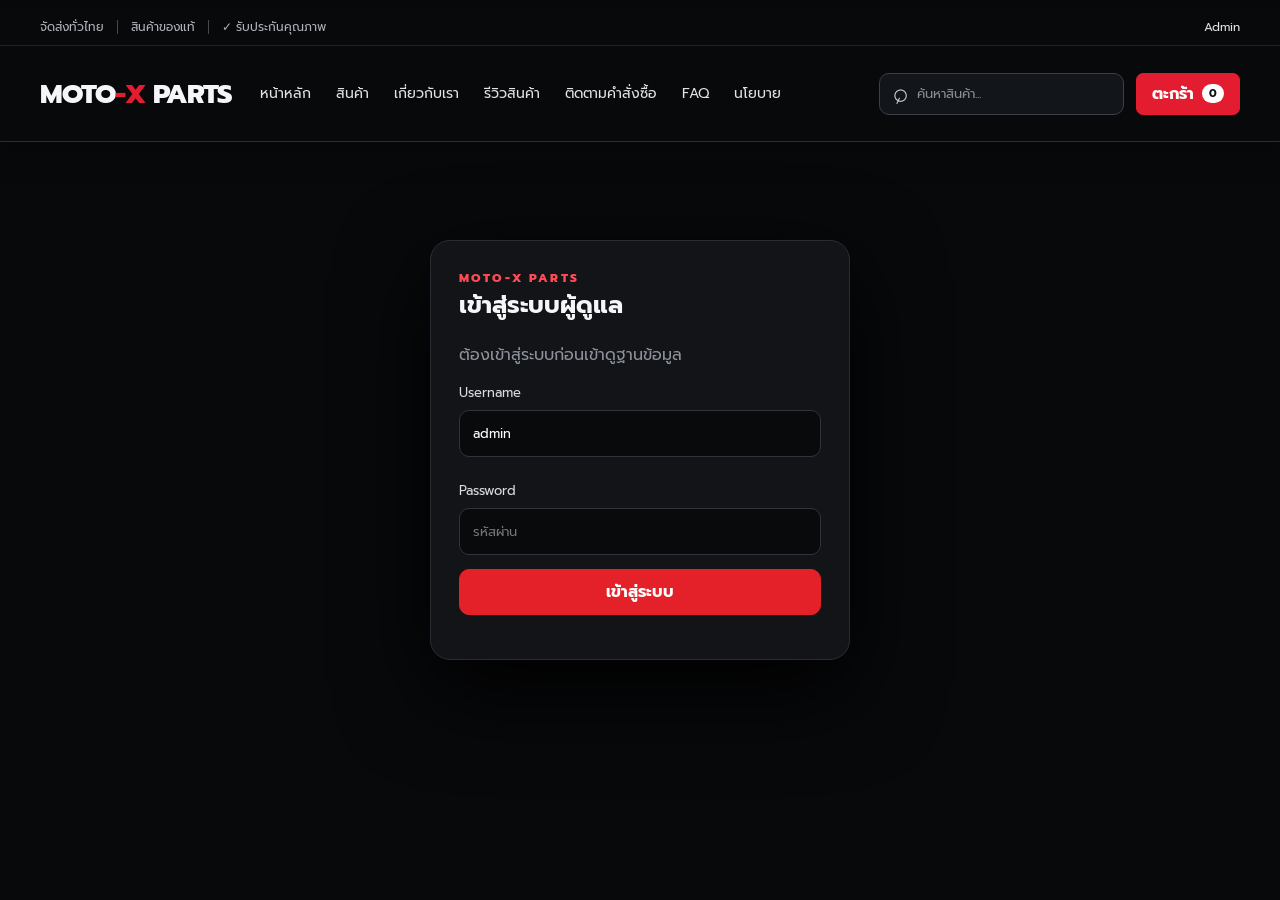
<file: database.html>
<!doctype html><html lang="th"><head><meta charset="utf-8"><meta name="viewport" content="width=device-width,initial-scale=1"><title>MOTO-X PARTS | Database</title><link rel="stylesheet" href="assets/style.css"><style>.dbgrid{display:grid;grid-template-columns:repeat(4,1fr);gap:14px;margin:20px 0}.dbcard{background:#171717;border:1px solid #2b2b2b;border-radius:16px;padding:20px}.dbcard b{font-size:28px;display:block;margin-top:6px}.tablebox{overflow:auto;background:#171717;border:1px solid #2b2b2b;border-radius:16px}.dbtable{width:100%;border-collapse:collapse;min-width:800px}.dbtable th,.dbtable td{padding:14px;border-bottom:1px solid #292929;text-align:left}.dbtable th{color:#ff3b30}.status{display:inline-block;padding:5px 9px;border-radius:999px;background:#302018}.danger{border-color:#6b2525!important}.actions{display:flex;gap:8px;flex-wrap:wrap}.smallbtn{padding:9px 13px;border:1px solid #444;border-radius:10px;background:#222;color:#fff;cursor:pointer}.smallbtn:hover{border-color:#f33}.login{position:fixed;inset:0;background:#08090b;display:flex;align-items:center;justify-content:center;z-index:50}.login-box{width:min(420px,92%);background:#121417;border:1px solid #292d33;border-radius:20px;padding:28px;box-shadow:0 30px 90px #000}.login-box h2{margin-top:0}.login-box input{width:100%;box-sizing:border-box;margin:8px 0 14px;padding:13px;background:#090a0c;border:1px solid #30343a;color:white;border-radius:10px}.login-box label{font-size:13px;color:#d8dbe0}.btn2{border:1px solid #34383f;background:#181b20;color:#fff;border-radius:10px;padding:10px 14px;cursor:pointer}.btn2.primary{background:#e42128;border-color:#e42128}.muted{color:#8e939b}@media(max-width:800px){.dbgrid{grid-template-columns:repeat(2,1fr)}}@media(max-width:500px){.dbgrid{grid-template-columns:1fr}}</style></head><body><div class="topline"></div>
<div id="login" class="login"><div class="login-box"><div class="eyebrow">MOTO-X PARTS</div><h2>เข้าสู่ระบบผู้ดูแล</h2><p class="muted">ต้องเข้าสู่ระบบก่อนเข้าดูฐานข้อมูล</p><label>Username<input id="user" value="admin"></label><label>Password<input id="pass" type="password" placeholder="รหัสผ่าน"></label><button class="btn2 primary" style="width:100%" onclick="dbLogin()">เข้าสู่ระบบ</button><p id="loginMsg" style="color:#ff7777"></p></div></div>
<div class="topline"></div><header class="site-header"><div class="utility-bar"><div class="utility-inner"><div class="utility-links"><span> จัดส่งทั่วไทย</span><i></i><span> สินค้าของแท้</span><i></i><span>✓ รับประกันคุณภาพ</span></div><div class="utility-account"><span id="customerChip"></span><a href="admin.html" class="utility-admin">Admin</a></div></div></div><div class="main-header"><div class="head"><a class="brand" href="index.html">MOTO<span>-X</span> PARTS</a><input type="checkbox" id="navToggle" class="nav-toggle"><label for="navToggle" class="nav-burger" aria-label="เปิดเมนู">☰</label><nav class="nav"><a href="index.html">หน้าหลัก</a><a href="products.html">สินค้า</a><a href="about.html">เกี่ยวกับเรา</a><a href="products.html">รีวิวสินค้า</a><a href="track.html">ติดตามคำสั่งซื้อ</a><a href="faq.html">FAQ</a><a href="faq.html#policy">นโยบาย</a></nav><div class="header-actions"><div class="header-search"><span>⌕</span><input id="headerSearch" type="search" placeholder="ค้นหาสินค้า..." aria-label="ค้นหาสินค้า"></div><a class="btn cart-link" data-open-cart href="cart.html"> <span class="cart-label">ตะกร้า</span> <span class="cart-count" data-cart-count>0</span></a></div></div></div></header><main class="section"><div class="wrap"><div class="eyebrow">DATABASE SYSTEM</div><div style="display:flex;justify-content:space-between;align-items:center;gap:12px;flex-wrap:wrap"><h1 class="title" style="margin-bottom:0">ฐานข้อมูลร้าน MOTO-X PARTS</h1><button class="btn2" onclick="dbLogout()">ออกจากระบบ</button></div><p class="desc">หน้านี้จำลองฐานข้อมูลบนเว็บไซต์ โดยเก็บคำสั่งซื้อไว้ในเครื่องผ่าน LocalStorage ไม่ต้องใช้ XAMPP</p><div class="dbgrid"><div class="dbcard">สินค้า<b id="productCount">0</b></div><div class="dbcard">คำสั่งซื้อ<b id="orderCount">0</b></div><div class="dbcard">ลูกค้า<b id="customerCount">0</b></div><div class="dbcard">ยอดขายรวม<b id="sales">฿0</b></div></div><div class="actions" style="margin-bottom:14px"><input id="dbSearch" class="search" placeholder=" ค้นหาเลขออเดอร์ / ชื่อลูกค้า / เบอร์โทร" oninput="draw()"><button class="smallbtn" onclick="exportData()">⬇ Export JSON</button><button class="smallbtn danger" onclick="clearOrders()">ล้างคำสั่งซื้อทั้งหมด</button></div><div class="tablebox"><table class="dbtable"><thead><tr><th>เลขที่ออเดอร์</th><th>วันที่</th><th>ลูกค้า</th><th>สินค้า</th><th>ยอดรวม</th><th>สถานะ</th></tr></thead><tbody id="orders"></tbody></table></div><div id="empty" class="empty" style="margin-top:20px;display:none">ยังไม่มีคำสั่งซื้อ — ไปที่หน้าสินค้าแล้วทดลองสั่งซื้อได้เลย</div></div></main><script src="assets/data.js"></script><script>
function dbLogin(){if(document.getElementById('user').value==='admin'&&document.getElementById('pass').value==='motox123'){sessionStorage.setItem('motox_admin','1');document.getElementById('login').style.display='none'}else document.getElementById('loginMsg').textContent='Username หรือ Password ไม่ถูกต้อง'}
function dbLogout(){sessionStorage.removeItem('motox_admin');location.reload()}
if(sessionStorage.getItem('motox_admin')==='1')document.getElementById('login').style.display='none';
function money(n){return '฿'+new Intl.NumberFormat('th-TH').format(n)}function getOrders(){try{return JSON.parse(localStorage.getItem('motox_orders')||'[]')}catch{return[]}}function draw(){const q=(document.getElementById('dbSearch')?.value||'').toLowerCase();const all=getOrders();const o=all.filter(x=>JSON.stringify(x).toLowerCase().includes(q));document.getElementById('productCount').textContent=getAllProducts().length;document.getElementById('orderCount').textContent=all.length;document.getElementById('customerCount').textContent=new Set(all.map(x=>x.customer?.phone||x.customer?.email||x.customer?.name)).size;document.getElementById('sales').textContent=money(all.reduce((s,x)=>s+(x.total||0),0));const tb=document.getElementById('orders');document.getElementById('empty').style.display=o.length?'none':'block';tb.innerHTML=o.map(x=>`<tr><td><b>${x.order_no}</b></td><td>${x.created_at}</td><td>${x.customer?.name||'-'}<br><small>${x.customer?.phone||''}</small></td><td>${(x.items||[]).map(i=>`${i.name} × ${i.qty}`).join('<br>')}</td><td><b>${money(x.total||0)}</b></td><td><span class="status">${x.status||'รอดำเนินการ'}</span></td></tr>`).join('')}function clearOrders(){if(sessionStorage.getItem('motox_admin')!=='1'){alert('กรุณาเข้าสู่ระบบก่อนใช้งานฟังก์ชันนี้');document.getElementById('login').style.display='flex';return}if(confirm('ต้องการล้างคำสั่งซื้อทั้งหมดใช่หรือไม่?')){localStorage.removeItem('motox_orders');draw()}}function exportData(){if(sessionStorage.getItem('motox_admin')!=='1'){alert('กรุณาเข้าสู่ระบบก่อนใช้งานฟังก์ชันนี้');document.getElementById('login').style.display='flex';return}const data={products:getAllProducts(),orders:getOrders()};const blob=new Blob([JSON.stringify(data,null,2)],{type:'application/json'}),a=document.createElement('a');a.href=URL.createObjectURL(blob);a.download='motox-database.json';a.click();URL.revokeObjectURL(a.href)}draw();</script></body></html>
</file>
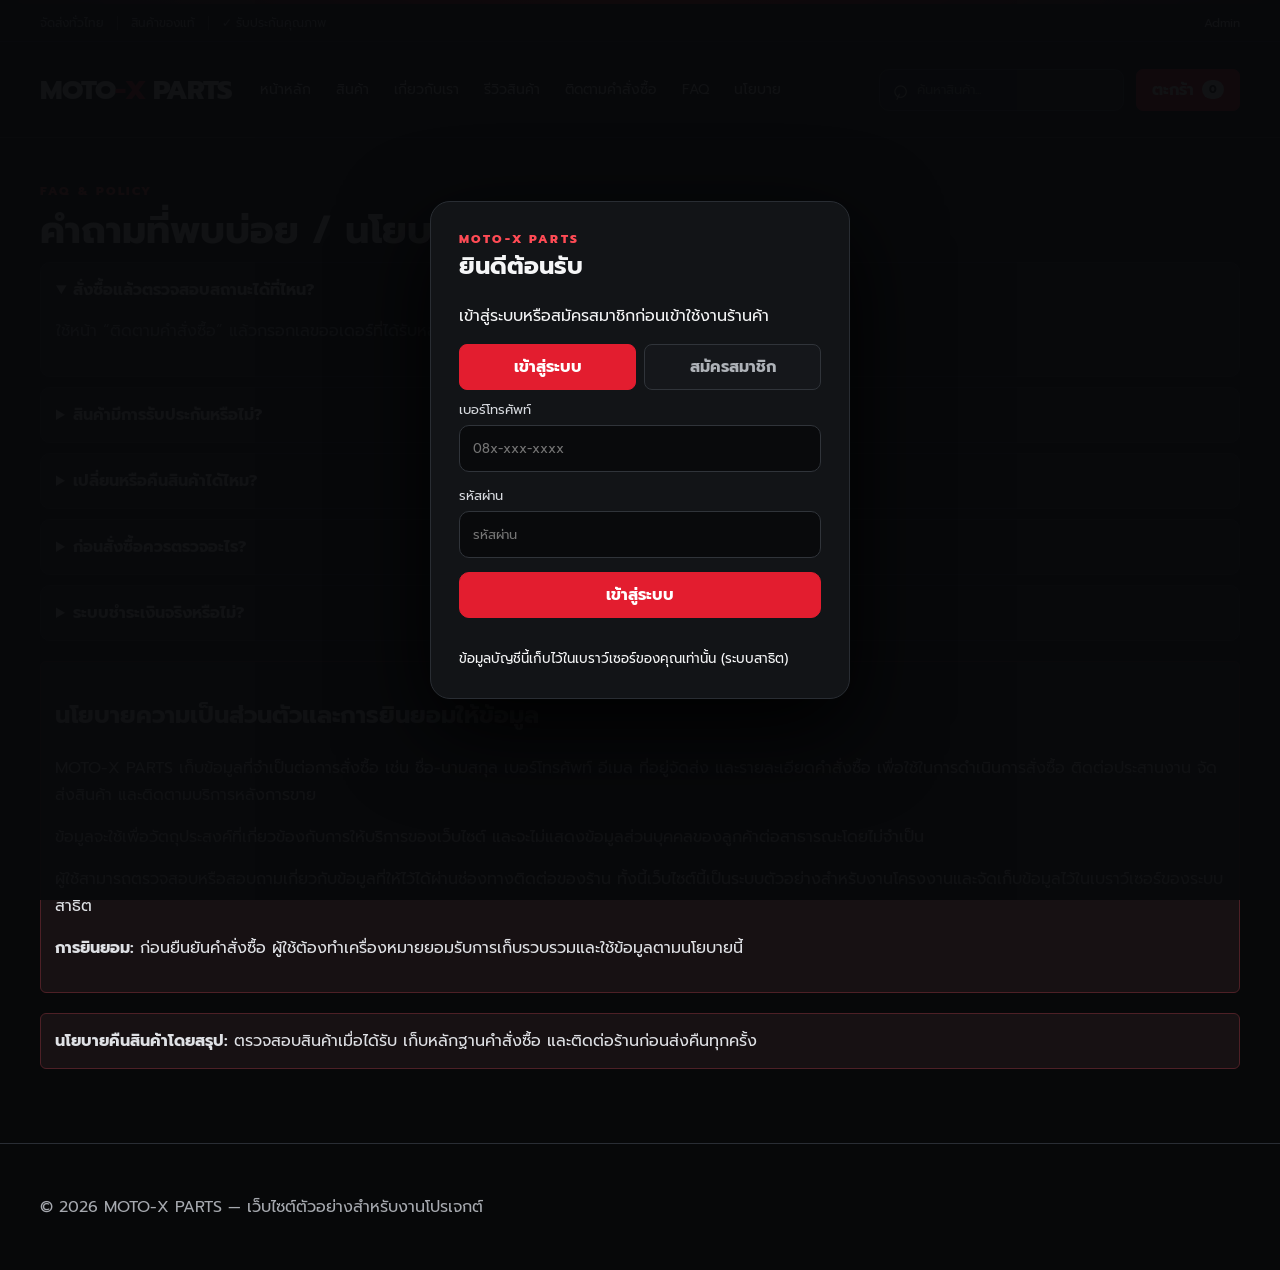
<file: faq.html>
<!doctype html><html lang="th"><head><meta charset="utf-8"><meta name="viewport" content="width=device-width,initial-scale=1"><title>MOTO-X PARTS | FAQ / นโยบาย</title><link rel="stylesheet" href="assets/style.css"></head><body><div class="topline"></div>
<header class="site-header">
  <div class="utility-bar">
    <div class="utility-inner">
      <div class="utility-links">
        <span> จัดส่งทั่วไทย</span><i></i><span> สินค้าของแท้</span><i></i><span>✓ รับประกันคุณภาพ</span>
      </div>
      <div class="utility-account"><span id="customerChip"></span><a href="admin.html" class="utility-admin">Admin</a></div>
    </div>
  </div>
  <div class="main-header">
    <div class="head">
      <a class="brand" href="index.html">MOTO<span>-X</span> PARTS</a>
      <input type="checkbox" id="navToggle" class="nav-toggle">
      <label for="navToggle" class="nav-burger" aria-label="เปิดเมนู">☰</label>
      <nav class="nav">
        <a href="index.html">หน้าหลัก</a>
        <a href="products.html">สินค้า</a>
        <a href="about.html">เกี่ยวกับเรา</a>
        <a href="product.html?id=">รีวิวสินค้า</a>
        <a href="track.html">ติดตามคำสั่งซื้อ</a>
        <a href="faq.html">FAQ</a>
        <a href="faq.html#policy">นโยบาย</a>
      </nav>
      <div class="header-actions">
        <div class="header-search"><span>⌕</span><input id="headerSearch" type="search" placeholder="ค้นหาสินค้า..." aria-label="ค้นหาสินค้า"></div>
        <a class="btn cart-link" data-open-cart href="cart.html"> <span class="cart-label">ตะกร้า</span> <span class="cart-count" data-cart-count>0</span></a>
      </div>
    </div>
  </div>
</header><main class="section"><div class="wrap"><div class="eyebrow">FAQ & POLICY</div><h1 class="title">คำถามที่พบบ่อย / นโยบาย</h1><div class="faq-list"><details open><summary>สั่งซื้อแล้วตรวจสอบสถานะได้ที่ไหน?</summary><p>ใช้หน้า “ติดตามคำสั่งซื้อ” แล้วกรอกเลขออเดอร์ที่ได้รับหลังสั่งซื้อ</p></details><details><summary>สินค้ามีการรับประกันหรือไม่?</summary><p>การรับประกันขึ้นอยู่กับสินค้าและเงื่อนไขของร้านที่ระบุในหน้ารายละเอียดสินค้า</p></details><details><summary>เปลี่ยนหรือคืนสินค้าได้ไหม?</summary><p>กรณีสินค้าเสียหายหรือไม่ตรงรายการ กรุณาติดต่อร้านพร้อมหลักฐานการสั่งซื้อโดยเร็วที่สุด สินค้าที่ติดตั้งหรือดัดแปลงแล้วอาจไม่อยู่ในเงื่อนไขการคืน</p></details><details><summary>ก่อนสั่งซื้อควรตรวจอะไร?</summary><p>ตรวจรุ่นรถ ขนาด จุดยึด สี และสเปกสินค้าให้ตรงกับรถก่อนสั่งซื้อ</p></details><details><summary>ระบบชำระเงินจริงหรือไม่?</summary><p>เวอร์ชันนี้เป็นระบบจำลองสำหรับโครงงาน ยังไม่ได้เชื่อมต่อ Payment Gateway</p></details></div><div class="notice" id="privacy" style="margin-top:20px"><h2>นโยบายความเป็นส่วนตัวและการยินยอมให้ข้อมูล</h2><p>MOTO-X PARTS เก็บข้อมูลที่จำเป็นต่อการสั่งซื้อ เช่น ชื่อ-นามสกุล เบอร์โทรศัพท์ อีเมล ที่อยู่จัดส่ง และรายละเอียดคำสั่งซื้อ เพื่อใช้ในการดำเนินการสั่งซื้อ ติดต่อประสานงาน จัดส่งสินค้า และติดตามบริการหลังการขาย</p><p>ข้อมูลจะใช้เพื่อวัตถุประสงค์ที่เกี่ยวข้องกับการให้บริการของเว็บไซต์ และจะไม่แสดงข้อมูลส่วนบุคคลของลูกค้าต่อสาธารณะโดยไม่จำเป็น</p><p>ผู้ใช้สามารถตรวจสอบหรือสอบถามเกี่ยวกับข้อมูลที่ให้ไว้ได้ผ่านช่องทางติดต่อของร้าน ทั้งนี้เว็บไซต์นี้เป็นระบบตัวอย่างสำหรับงานโครงงานและจัดเก็บข้อมูลไว้ในเบราว์เซอร์ของระบบสาธิต</p><p><b>การยินยอม:</b> ก่อนยืนยันคำสั่งซื้อ ผู้ใช้ต้องทำเครื่องหมายยอมรับการเก็บรวบรวมและใช้ข้อมูลตามนโยบายนี้</p></div><div class="notice" style="margin-top:20px"><b>นโยบายคืนสินค้าโดยสรุป:</b> ตรวจสอบสินค้าเมื่อได้รับ เก็บหลักฐานคำสั่งซื้อ และติดต่อร้านก่อนส่งคืนทุกครั้ง</div></div></main><footer class="footer"><div class="wrap"><p>© 2026 MOTO-X PARTS — เว็บไซต์ตัวอย่างสำหรับงานโปรเจกต์</p></div></footer><script src="assets/data.js"></script><script src="assets/app.js"></script></body></html>
</file>
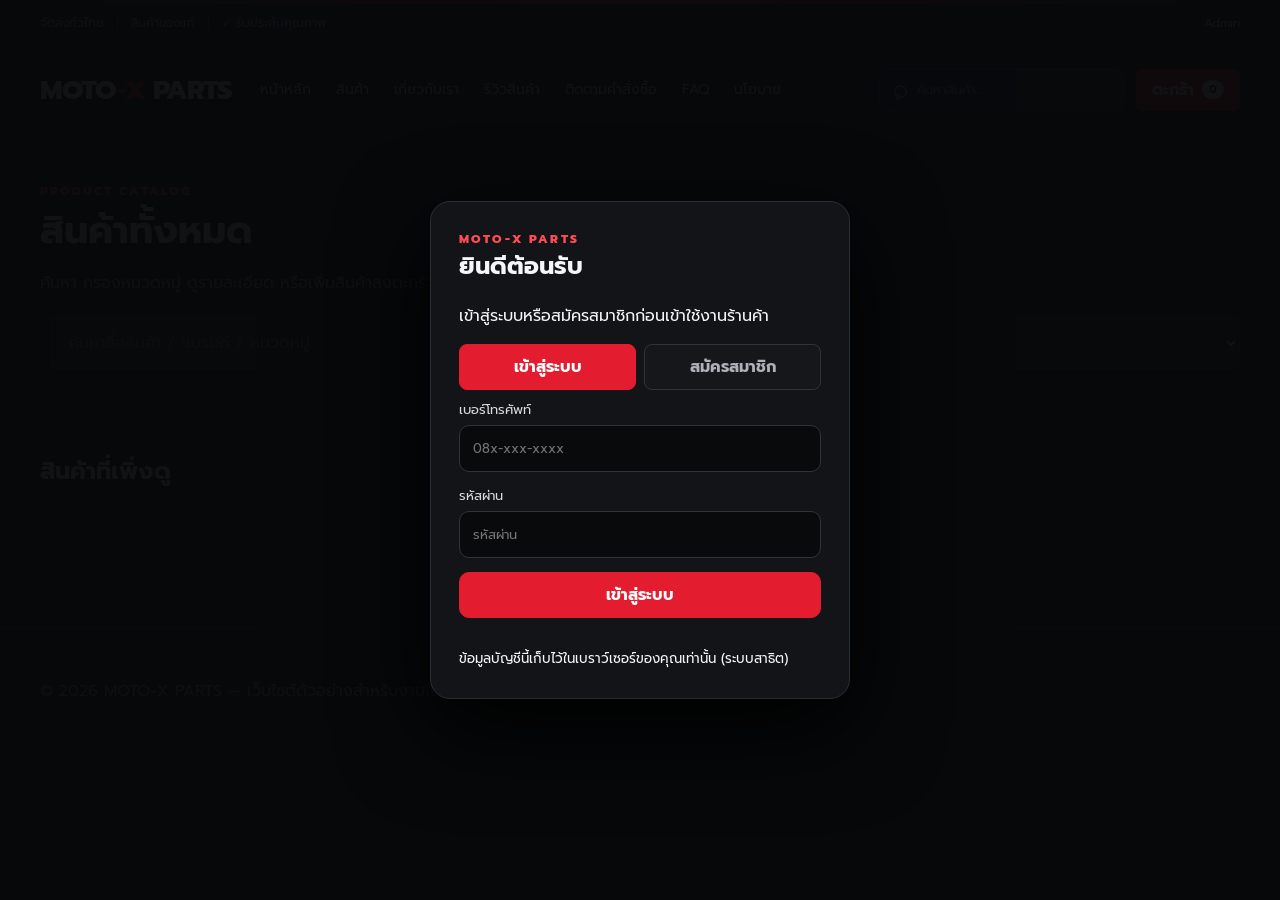
<file: products.html>
<!doctype html><html lang="th"><head><meta charset="utf-8"><meta name="viewport" content="width=device-width,initial-scale=1"><title>MOTO-X PARTS | สินค้าทั้งหมด</title><link rel="stylesheet" href="assets/style.css"></head><body><div class="topline"></div>
<header class="site-header">
  <div class="utility-bar">
    <div class="utility-inner">
      <div class="utility-links">
        <span> จัดส่งทั่วไทย</span><i></i><span> สินค้าของแท้</span><i></i><span>✓ รับประกันคุณภาพ</span>
      </div>
      <div class="utility-account"><span id="customerChip"></span><a href="admin.html" class="utility-admin">Admin</a></div>
    </div>
  </div>
  <div class="main-header">
    <div class="head">
      <a class="brand" href="index.html">MOTO<span>-X</span> PARTS</a>
      <input type="checkbox" id="navToggle" class="nav-toggle">
      <label for="navToggle" class="nav-burger" aria-label="เปิดเมนู">☰</label>
      <nav class="nav">
        <a href="index.html">หน้าหลัก</a>
        <a href="products.html">สินค้า</a>
        <a href="about.html">เกี่ยวกับเรา</a>
        <a href="product.html?id=">รีวิวสินค้า</a>
        <a href="track.html">ติดตามคำสั่งซื้อ</a>
        <a href="faq.html">FAQ</a>
        <a href="faq.html#policy">นโยบาย</a>
      </nav>
      <div class="header-actions">
        <div class="header-search"><span>⌕</span><input id="headerSearch" type="search" placeholder="ค้นหาสินค้า..." aria-label="ค้นหาสินค้า"></div>
        <a class="btn cart-link" data-open-cart href="cart.html"> <span class="cart-label">ตะกร้า</span> <span class="cart-count" data-cart-count>0</span></a>
      </div>
    </div>
  </div>
</header><main class="section"><div class="wrap"><div class="eyebrow">PRODUCT CATALOG</div><h1 class="title">สินค้าทั้งหมด</h1><p class="desc">ค้นหา กรองหมวดหมู่ ดูรายละเอียด หรือเพิ่มสินค้าลงตะกร้าได้ทันที</p><div class="toolbar"><div id="filters" class="filters"></div><input id="search" class="search" placeholder=" ค้นหาชื่อสินค้า / แบรนด์ / หมวดหมู่"><select id="sort" class="search"><option value="default">เรียงสินค้า</option><option value="price-asc">ราคาน้อย → มาก</option><option value="price-desc">ราคามาก → น้อย</option><option value="newest">ใหม่ล่าสุด</option><option value="best">ขายดี / รีวิวเยอะ</option></select></div><div id="productGrid" class="grid"></div></div><section class="section"><div class="wrap"><h2>สินค้าที่เพิ่งดู</h2><div id="recentlyViewed" class="grid"></div></div></section></main><footer class="footer"><div class="wrap"><p>© 2026 MOTO-X PARTS — เว็บไซต์ตัวอย่างสำหรับงานโปรเจกต์</p></div></footer><div id="drawerShade" class="drawer-shade"></div><aside id="drawer" class="drawer"><div class="drawer-head"><b> ตะกร้าของคุณ</b><button class="btn ghost" data-close-cart>ปิด</button></div><div id="drawerItems" class="drawer-items"></div><div class="drawer-foot"><div class="drawer-total"><span>รวม</span><span id="drawerTotal">฿0</span></div><a class="btn" style="width:100%" href="cart.html">ดูตะกร้า / สั่งซื้อ</a></div></aside><script src="assets/data.js"></script><script src="assets/app.js"></script></body></html>
</file>
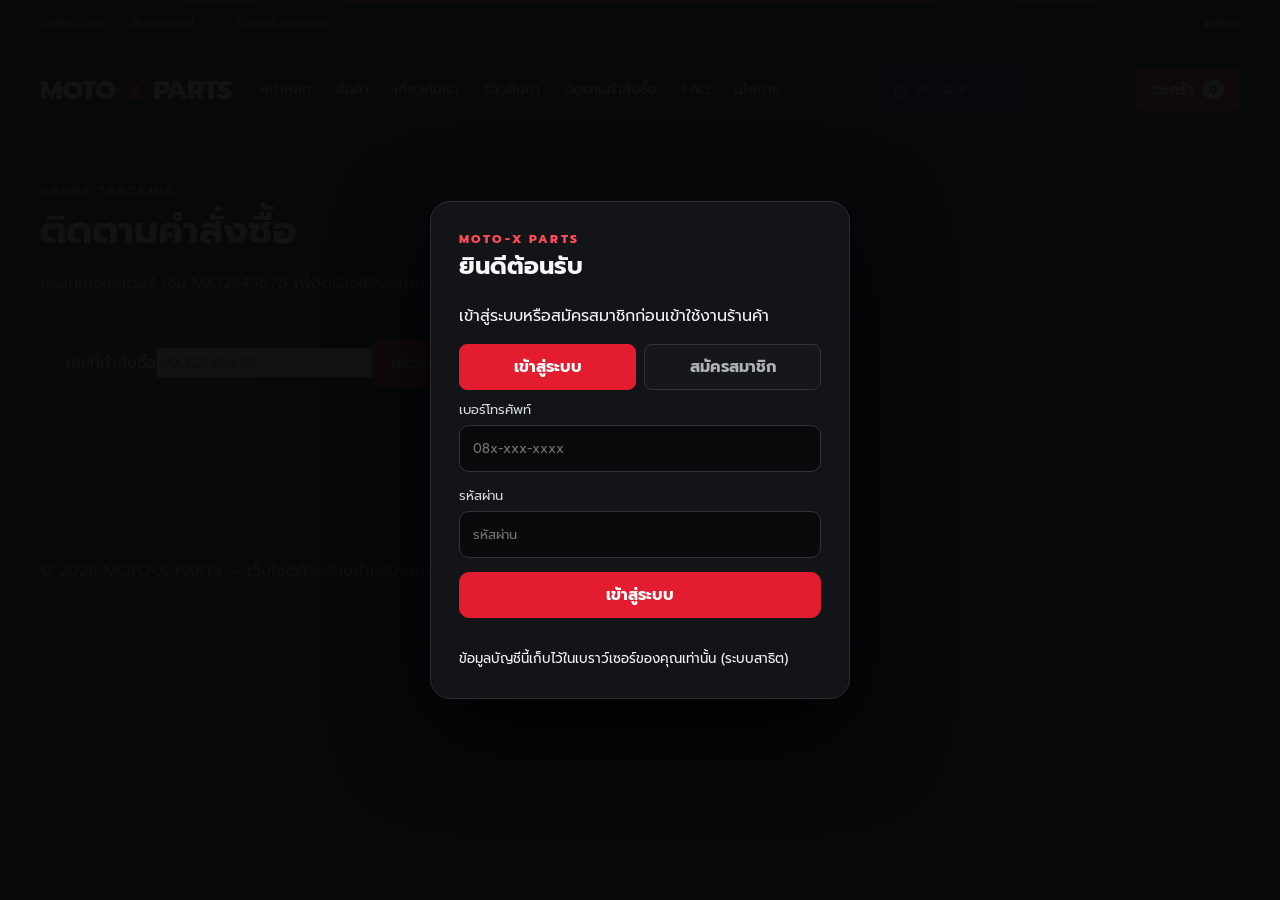
<file: track.html>
<!doctype html><html lang="th"><head><meta charset="utf-8"><meta name="viewport" content="width=device-width,initial-scale=1"><title>MOTO-X PARTS | ติดตามคำสั่งซื้อ</title><link rel="stylesheet" href="assets/style.css"></head><body><div class="topline"></div>
<header class="site-header">
  <div class="utility-bar">
    <div class="utility-inner">
      <div class="utility-links">
        <span> จัดส่งทั่วไทย</span><i></i><span> สินค้าของแท้</span><i></i><span>✓ รับประกันคุณภาพ</span>
      </div>
      <div class="utility-account"><span id="customerChip"></span><a href="admin.html" class="utility-admin">Admin</a></div>
    </div>
  </div>
  <div class="main-header">
    <div class="head">
      <a class="brand" href="index.html">MOTO<span>-X</span> PARTS</a>
      <input type="checkbox" id="navToggle" class="nav-toggle">
      <label for="navToggle" class="nav-burger" aria-label="เปิดเมนู">☰</label>
      <nav class="nav">
        <a href="index.html">หน้าหลัก</a>
        <a href="products.html">สินค้า</a>
        <a href="about.html">เกี่ยวกับเรา</a>
        <a href="product.html?id=">รีวิวสินค้า</a>
        <a href="track.html">ติดตามคำสั่งซื้อ</a>
        <a href="faq.html">FAQ</a>
        <a href="faq.html#policy">นโยบาย</a>
      </nav>
      <div class="header-actions">
        <div class="header-search"><span>⌕</span><input id="headerSearch" type="search" placeholder="ค้นหาสินค้า..." aria-label="ค้นหาสินค้า"></div>
        <a class="btn cart-link" data-open-cart href="cart.html"> <span class="cart-label">ตะกร้า</span> <span class="cart-count" data-cart-count>0</span></a>
      </div>
    </div>
  </div>
</header><main class="section"><div class="wrap"><div class="eyebrow">ORDER TRACKING</div><h1 class="title">ติดตามคำสั่งซื้อ</h1><p class="desc">กรอกเลขออเดอร์ เช่น MX12345678 เพื่อตรวจสอบสถานะได้ทันที</p><form id="trackForm" class="formbox"><label>เลขที่คำสั่งซื้อ<input id="trackNo" required placeholder="MX12345678"></label><button class="btn">ตรวจสอบสถานะ</button></form><div id="trackResult" style="margin-top:20px"></div><script>document.getElementById('trackForm').onsubmit=e=>{e.preventDefault();let n=document.getElementById('trackNo').value.trim().toUpperCase();let os=JSON.parse(localStorage.getItem('motox_orders')||'[]'),o=os.find(x=>x.order_no===n),el=document.getElementById('trackResult');if(!o){el.innerHTML='<div class="empty">ไม่พบเลขคำสั่งซื้อนี้ กรุณาตรวจสอบอีกครั้ง</div>';return}el.innerHTML='<div class="notice"><h2>ออเดอร์ '+o.order_no+'</h2><p>วันที่: '+o.created_at+'</p><h3>สถานะ: '+(o.status||'รอดำเนินการ')+'</h3><p>ยอดรวม: <b>฿'+new Intl.NumberFormat('th-TH').format(o.total||0)+'</b></p><p>รายการ: '+(o.items||[]).map(i=>i.name+' × '+i.qty).join(', ')+'</p></div>'}</script></div></main><footer class="footer"><div class="wrap"><p>© 2026 MOTO-X PARTS — เว็บไซต์ตัวอย่างสำหรับงานโปรเจกต์</p></div></footer><script src="assets/data.js"></script><script src="assets/app.js"></script></body></html>
</file>
<file: assets/style.css>
@import url('https://fonts.googleapis.com/css2?family=Kanit:wght@400;500;600;700;800&family=Prompt:wght@400;500;600;700;800&display=swap');
:root{--bg:#070809;--panel:#111317;--panel2:#17191e;--line:#292d34;--red:#e31d2f;--red2:#ff4b55;--text:#f5f6f7;--muted:#a7adb7;--green:#39d98a;--max:1240px}*{box-sizing:border-box}html{scroll-behavior:smooth}body{margin:0;background:radial-gradient(circle at 50% -10%,#1b0c0f 0,#070809 35%);color:var(--text);font-family:Prompt,Kanit,sans-serif}a{color:inherit;text-decoration:none}button,input,select,textarea{font:inherit}.topline{height:4px;background:linear-gradient(90deg,transparent,var(--red),transparent)}header{position:sticky;top:0;z-index:40;background:#08090beF;border-bottom:1px solid var(--line);backdrop-filter:blur(15px)}.head{position:relative;max-width:var(--max);margin:auto;padding:13px 20px;display:flex;align-items:center;gap:18px}.nav-toggle{display:none}.nav-burger{display:none;align-items:center;justify-content:center;width:40px;height:40px;font-size:19px;cursor:pointer;border:1px solid var(--line);border-radius:6px;background:#101217;color:#fff;order:3}.brand{font-weight:800;font-size:25px;letter-spacing:-1px;white-space:nowrap}.brand span{color:var(--red)}.nav{display:flex;gap:16px;flex:1;justify-content:center}.nav a{font-size:13px;color:#d5d7db}.nav a:hover{color:#fff}.btn{border:1px solid var(--red);background:var(--red);color:#fff;padding:11px 17px;border-radius:5px;font-weight:700;cursor:pointer;display:inline-flex;align-items:center;justify-content:center;gap:8px;transition:.2s}.btn:hover{background:var(--red2);transform:translateY(-1px)}.btn.ghost{background:transparent;border-color:#454951}.btn.ghost:hover{border-color:var(--red)}.cart-link{position:relative}.cart-count{background:#fff;color:#111;border-radius:99px;padding:1px 7px;font-size:11px}.wrap{max-width:var(--max);margin:auto;padding:0 20px}.hero{padding:25px 0 10px}.hero img{width:100%;display:block;aspect-ratio:16/8;object-fit:cover;border:1px solid var(--line);border-radius:8px}.hero-copy{display:grid;grid-template-columns:1.2fr .8fr;gap:18px;align-items:stretch;padding:18px 0}.hero-card{background:linear-gradient(135deg,#15171b,#0e1013);border:1px solid var(--line);padding:28px;border-radius:8px}.eyebrow{font-size:12px;letter-spacing:.18em;color:var(--red2);font-weight:800}.title{font-size:38px;line-height:1.15;margin:9px 0}.desc{color:var(--muted);line-height:1.75}.hero-actions{display:flex;gap:10px;flex-wrap:wrap;margin-top:18px}.quick-stats{display:grid;grid-template-columns:1fr 1fr;gap:10px}.stat{padding:18px;background:#0e1014;border:1px solid var(--line);border-radius:7px}.stat b{font-size:25px}.stat span{display:block;color:var(--muted);font-size:12px;margin-top:4px}.section{padding:44px 0}.section-head{display:flex;justify-content:space-between;gap:15px;align-items:end;margin-bottom:18px}.section-head h2{margin:4px 0;font-size:30px}.grid{display:grid;grid-template-columns:repeat(3,1fr);gap:18px}.card{background:var(--panel);border:1px solid var(--line);border-radius:8px;overflow:hidden;transition:.2s}.card:hover{transform:translateY(-3px);border-color:#7c1b24}.card img{width:100%;height:260px;object-fit:cover;display:block;background:#15171b}.body{padding:18px}.badge{display:inline-block;padding:4px 8px;border:1px solid #5c1c23;background:#211014;color:#ff7a81;font-size:11px;font-weight:700;border-radius:4px}.card h3{margin:9px 0 5px;font-size:19px}.price{font-size:25px;font-weight:800;margin-top:12px}.price small{font-size:11px;color:var(--muted);font-weight:400}.actions{display:flex;gap:8px;margin-top:14px}.actions>*{flex:1}.meta{display:grid;grid-template-columns:1fr 1fr;gap:8px;margin-top:13px}.meta div{background:#0c0e11;border:1px solid #22262d;padding:9px;font-size:11px;color:var(--muted)}.meta b{display:block;color:#f4f4f4;margin-top:3px;font-size:12px}.features{display:grid;grid-template-columns:repeat(4,1fr);gap:12px}.feature{padding:20px;background:var(--panel);border:1px solid var(--line);border-radius:8px}.feature .icon{font-size:25px}.feature h3{margin:8px 0 4px}.location{display:grid;grid-template-columns:1fr 1fr;gap:18px}.location-card,.map-card{background:var(--panel);border:1px solid var(--line);border-radius:8px;padding:25px}.map-card{padding:0;overflow:hidden;min-height:330px}.map-card iframe{width:100%;height:330px;border:0;filter:grayscale(.9) contrast(1.1)}.notice{background:#171113;border:1px solid #4d2026;padding:14px;color:#dfe1e5;line-height:1.65;border-radius:6px}.footer{border-top:1px solid var(--line);padding:35px 0;color:#a6a9af;margin-top:30px}.footergrid{display:grid;grid-template-columns:1fr 1fr 1fr;gap:25px}.footer h3{color:#fff}.toolbar{display:flex;gap:10px;flex-wrap:wrap;margin:20px 0}.search{min-width:300px;flex:1;background:#0e1014;border:1px solid var(--line);color:#fff;padding:12px;border-radius:5px;outline:none}.filters{display:flex;gap:7px;flex-wrap:wrap}.filters button{background:#101217;border:1px solid var(--line);color:#ddd;padding:10px 13px;border-radius:5px;cursor:pointer}.filters button.active,.filters button:hover{background:var(--red);border-color:var(--red);color:#fff}.detail{display:grid;grid-template-columns:1fr 1fr;gap:25px;padding:42px 0}.detail-img{width:100%;height:560px;object-fit:cover;background:#121418;border:1px solid var(--line);border-radius:8px}.detail-box{background:var(--panel);border:1px solid var(--line);border-radius:8px;padding:28px}.detail-box h1{font-size:34px;margin:8px 0}.specs{display:grid;gap:8px;margin:20px 0}.spec{display:flex;justify-content:space-between;gap:15px;padding:11px;border-bottom:1px solid #252830}.spec span{color:var(--muted)}.bullet{margin:0;padding-left:20px;color:#d2d5da;line-height:1.9}.qty{display:flex;align-items:center;gap:8px;margin:16px 0}.qty button{width:38px;height:38px;border:1px solid #333;background:#202329;color:#fff;cursor:pointer}.qty input{width:60px;height:38px;text-align:center;background:#0b0d10;color:#fff;border:1px solid #333}.cart-layout{display:grid;grid-template-columns:1.45fr .55fr;gap:18px;padding:40px 0}.cart-item{display:grid;grid-template-columns:100px 1fr auto;gap:15px;align-items:center;background:var(--panel);border:1px solid var(--line);padding:14px;border-radius:7px;margin-bottom:10px}.cart-item img{width:100px;height:80px;object-fit:cover}.cart-item h3{margin:0 0 4px}.summary{background:var(--panel);border:1px solid var(--line);padding:22px;border-radius:8px;height:max-content;position:sticky;top:85px}.summary .row{display:flex;justify-content:space-between;margin:11px 0;color:#cfd2d8}.summary .total{font-size:25px;font-weight:800;border-top:1px solid var(--line);padding-top:14px}.checkout{display:grid;grid-template-columns:1fr .7fr;gap:18px;padding:35px 0}.formbox,.orderbox{background:var(--panel);border:1px solid var(--line);border-radius:8px;padding:25px}.form{display:grid;gap:13px}.form label{font-size:13px;color:#d8dbe0}.form input,.form select,.form textarea{width:100%;background:#0b0d10;color:#fff;border:1px solid var(--line);padding:12px;border-radius:5px;outline:none}.form textarea{min-height:100px;resize:vertical}.orderline{display:flex;justify-content:space-between;gap:15px;padding:10px 0;border-bottom:1px solid #252830}.drawer-shade{position:fixed;inset:0;background:#0009;z-index:70;opacity:0;pointer-events:none;transition:.2s}.drawer-shade.show{opacity:1;pointer-events:auto}.drawer{position:fixed;right:0;top:0;height:100vh;width:min(430px,92vw);background:#0d0f12;border-left:1px solid var(--line);z-index:80;transform:translateX(105%);transition:.25s;display:flex;flex-direction:column}.drawer.open{transform:none}.drawer-head{padding:18px;border-bottom:1px solid var(--line);display:flex;justify-content:space-between;align-items:center}.drawer-items{padding:14px;overflow:auto;flex:1}.drawer-item{display:grid;grid-template-columns:80px 1fr;gap:12px;padding:12px 0;border-bottom:1px solid #252830}.drawer-item img{width:80px;height:65px;object-fit:cover;border-radius:5px}.drawer-item b{font-size:13px}.drawer-item small{display:block;color:var(--muted);margin:3px 0}.mini-qty{display:flex;align-items:center;gap:6px;margin-top:7px}.mini-qty button{background:#1e2126;border:1px solid #333;color:#fff;width:28px;height:28px;cursor:pointer}.mini-qty .del{width:auto;padding:0 8px}.drawer-foot{border-top:1px solid var(--line);padding:17px}.drawer-total{display:flex;justify-content:space-between;font-size:22px;font-weight:800;margin-bottom:12px}.empty{text-align:center;padding:45px 15px;color:#9da2aa;border:1px dashed #333;border-radius:7px}.empty b{display:block;color:#fff;margin:8px}.empty span{font-size:13px}.success{display:none;background:#102016;border:1px solid #1d8d4b;color:#c4f6d5;padding:18px;border-radius:7px}.success.show{display:block}#toast{position:fixed;left:50%;bottom:25px;transform:translate(-50%,20px);opacity:0;background:#f4f4f4;color:#111;padding:11px 18px;border-radius:5px;font-weight:700;z-index:100;transition:.2s;pointer-events:none}#toast.show{opacity:1;transform:translate(-50%,0)}
input:focus,select:focus,textarea:focus,.search:focus,.smallbtn:focus-visible,.btn:focus-visible,.btn2:focus-visible{outline:2px solid var(--red2);outline-offset:2px}
.stock-badge{display:inline-block;font-size:11px;font-weight:700;padding:4px 8px;border-radius:6px;margin-left:6px;vertical-align:middle}
.stock-badge.low{background:#3a2410;color:#ffb35c}
.stock-badge.out{background:#301014;color:#ff7a81}
.actions .btn[disabled],.btn[disabled]{opacity:.4;cursor:not-allowed;filter:none;transform:none}
.login{position:fixed;inset:0;background:#08090bf5;display:flex;align-items:center;justify-content:center;z-index:200;padding:16px}
.login-box{width:min(420px,94%);background:#121417;border:1px solid #292d33;border-radius:20px;padding:28px;box-shadow:0 30px 90px #000}
.login-box h2{margin-top:0}
.login-box label{font-size:13px;color:#d8dbe0;display:block;margin-top:10px}
.login-box input{width:100%;box-sizing:border-box;margin:6px 0 4px;padding:13px;background:#090a0c;border:1px solid #30343a;color:#fff;border-radius:10px}
.login-tabs{display:flex;gap:8px;margin:16px 0 4px}
.login-tabs button{flex:1;padding:10px;border-radius:8px;border:1px solid #30343a;background:#15171b;color:#aeb2b8;cursor:pointer;font-weight:700;transition:.15s}
.login-tabs button.active{background:var(--red);border-color:var(--red);color:#fff}
.btn2{border:1px solid #34383f;background:#181b20;color:#fff;border-radius:10px;padding:10px 14px;cursor:pointer;font-weight:700}
.btn2.primary{background:var(--red);border-color:var(--red)}
.btn2:hover{filter:brightness(1.15)}
.customer-chip{display:flex;align-items:center;gap:8px;font-size:13px;color:#cfd2d8;white-space:nowrap}
.customer-chip button{background:transparent;border:1px solid #34383f;color:#cfd2d8;border-radius:8px;padding:6px 10px;cursor:pointer;font-size:12px;transition:.15s}
.customer-chip button:hover{border-color:var(--red)}@media(max-width:950px){.nav-burger{display:flex}.nav{display:none;position:absolute;top:100%;left:0;right:0;flex-direction:column;gap:2px;background:#0b0c0e;border:1px solid var(--line);border-top:0;padding:8px 16px 14px;box-shadow:0 18px 40px #000a}.nav a{padding:11px 4px;border-bottom:1px solid #1c1f24;font-size:14px}.nav a:last-child{border-bottom:0}.nav-toggle:checked~.nav{display:flex}.grid{grid-template-columns:repeat(2,1fr)}.features{grid-template-columns:repeat(2,1fr)}.hero-copy,.location,.detail,.cart-layout,.checkout,.footergrid{grid-template-columns:1fr}}@media(max-width:650px){.customer-chip span{display:none}}
@media(max-width:560px){.head{padding:11px 14px}.brand{font-size:21px}.grid{grid-template-columns:1fr}.features{grid-template-columns:1fr}.hero img{aspect-ratio:16/10}.title{font-size:29px}.section{padding:30px 0}.search{min-width:100%}.detail-img{height:360px}.cart-item{grid-template-columns:75px 1fr}.cart-item img{width:75px;height:65px}.cart-item .remove{grid-column:2}.quick-stats{grid-template-columns:1fr}.actions{flex-direction:column}}

/* MOTO-X feature additions */
.gallery{display:flex;flex-direction:column;gap:10px}.thumbs{display:flex;gap:8px;overflow:auto}.thumbs button{border:1px solid var(--line);background:#0d0f12;padding:3px;border-radius:7px;cursor:pointer}.thumbs button.active{border-color:var(--red)}.thumbs img{width:72px;height:62px;object-fit:cover;border-radius:5px;display:block}.rating-mini,.rating-big{color:#ffd166;font-weight:700}.rating-mini span,.rating-big span{color:var(--muted);font-weight:400;font-size:12px}.review-section{border-top:1px solid var(--line)}.review-list{display:grid;gap:10px}.review{background:var(--panel);border:1px solid var(--line);padding:14px;border-radius:10px}.review span{color:#ffd166;float:right}.review p{color:var(--muted);margin-bottom:0}.review-form{display:grid;gap:10px;margin-top:15px;max-width:700px}.review-form input,.review-form textarea,.review-form select,.coupon-box input{background:#0a0b0d;border:1px solid var(--line);color:#fff;border-radius:8px;padding:11px}.coupon-box{display:grid;grid-template-columns:1fr auto;gap:8px;margin-top:18px}.coupon-box small{grid-column:1/-1;color:var(--muted)}.faq-list{display:grid;gap:10px}.faq-list details{background:var(--panel);border:1px solid var(--line);padding:15px;border-radius:10px}.faq-list summary{cursor:pointer;font-weight:700}.faq-list p{color:var(--muted);line-height:1.7}.not-found{text-align:center;padding:70px 0}.nf-code{font-size:100px;font-weight:800;color:var(--red);line-height:1}.not-found .hero-actions{justify-content:center}@media(max-width:700px){.coupon-box{grid-template-columns:1fr}.nf-code{font-size:70px}}

/* ===== MOTO-X clean header redesign ===== */
.site-header{position:sticky;top:0;z-index:100;background:#070809;border-bottom:1px solid #292d34;box-shadow:0 8px 30px rgba(0,0,0,.28)}
.utility-bar{height:38px;background:#08090b;border-bottom:1px solid #202329}
.utility-inner{max-width:var(--max);height:100%;margin:auto;padding:0 20px;display:flex;align-items:center;justify-content:space-between;color:#aeb3bb;font-size:12px}
.utility-links,.utility-account{display:flex;align-items:center;gap:13px}.utility-links i{width:1px;height:14px;background:#444950;display:block}.utility-admin{color:#dfe1e5}.utility-admin:hover{color:#fff}
.main-header{background:#08090b}.main-header .head{min-height:74px;padding:12px 20px;gap:28px}.brand{font-size:27px;flex:0 0 auto}.nav{gap:25px;justify-content:flex-start;min-width:0}.nav a{font-size:14px;white-space:nowrap;color:#e1e3e6;position:relative;padding:25px 0}.nav a:hover{color:#fff}.nav a:hover:after{content:"";position:absolute;left:0;right:0;bottom:14px;height:2px;background:var(--red)}
.header-actions{display:flex;align-items:center;gap:12px;margin-left:auto}.header-search{height:42px;width:245px;border:1px solid #3b4047;border-radius:10px;background:#12151a;display:flex;align-items:center;padding:0 12px;transition:.2s}.header-search:focus-within{border-color:#69707a;box-shadow:0 0 0 3px rgba(227,29,47,.08)}.header-search span{font-size:27px;line-height:1;color:#cfd2d6;transform:rotate(-20deg);display:inline-block;margin-right:7px}.header-search input{width:100%;border:0;outline:0;background:transparent;color:#fff;font-size:13px}.header-search input::placeholder{color:#888e97}.header-actions .cart-link{height:42px;padding:0 15px;border-radius:7px;white-space:nowrap}.cart-label{display:inline}.utility-account #customerChip{display:inline-flex;align-items:center;gap:7px}.utility-account #customerChip button{border:0;background:transparent;color:#cfd2d6;cursor:pointer;font-size:12px}.utility-account #customerChip span{color:#e8eaed}
.nav-burger{order:3}.nav-toggle{display:none}
@media(max-width:1100px){.nav{gap:16px}.nav a{font-size:13px}.header-search{width:190px}.main-header .head{gap:18px}.brand{font-size:24px}}
@media(max-width:900px){.utility-links span:nth-of-type(2),.utility-links i:nth-of-type(2){display:none}.nav-burger{display:flex;order:3}.nav{display:none;position:absolute;left:16px;right:16px;top:100%;padding:10px;background:#0d0f12;border:1px solid var(--line);border-radius:10px;flex-direction:column;gap:0;box-shadow:0 15px 35px rgba(0,0,0,.5)}.nav a{padding:12px 14px;border-bottom:1px solid #202329}.nav a:last-child{border-bottom:0}.nav a:hover:after{display:none}.nav-toggle:checked~.nav{display:flex}.header-search{width:180px}.utility-admin{display:none}}
@media(max-width:650px){.utility-bar{height:32px}.utility-inner{font-size:10px;padding:0 12px}.main-header .head{min-height:64px;padding:10px 12px;gap:9px}.brand{font-size:20px}.header-search{display:none}.header-actions{margin-left:auto}.header-actions .cart-link{padding:0 10px}.cart-label{display:none}.nav-burger{width:38px;height:38px}.utility-account #customerChip{max-width:180px;overflow:hidden}}

.privacy-consent{margin:14px 0 16px;padding:13px 15px;background:#101215;border:1px solid #2b2f35;border-radius:10px}.consent-label{display:flex;align-items:flex-start;gap:10px;line-height:1.6;font-size:13px;color:#d8dbe0}.consent-label input[type="checkbox"]{width:16px;height:16px;min-width:16px;flex:0 0 16px;margin:3px 0 0;padding:0;background:#0b0d10;border:1px solid var(--line);border-radius:3px;outline:none;accent-color:var(--red2)}.consent-label span{flex:1 1 auto;min-width:0}.consent-label a{color:var(--red2);text-decoration:underline}
</file>
